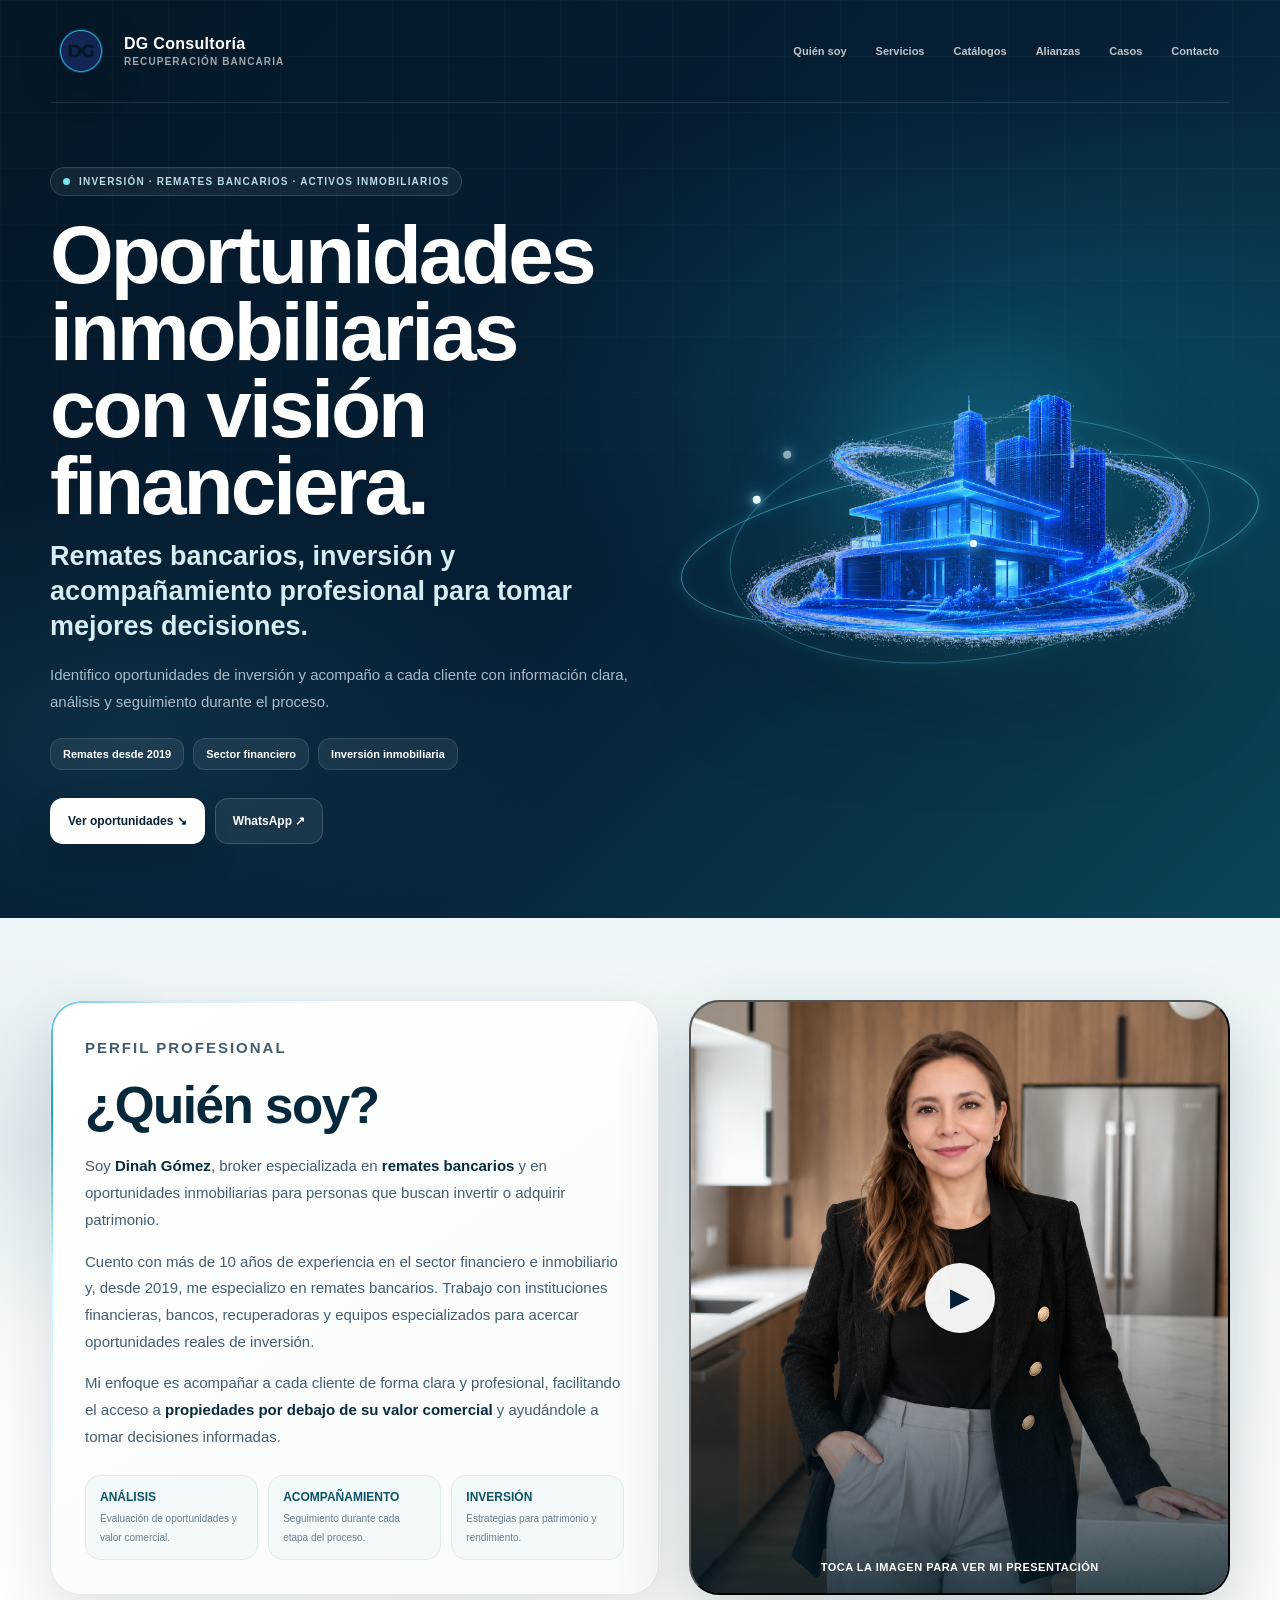
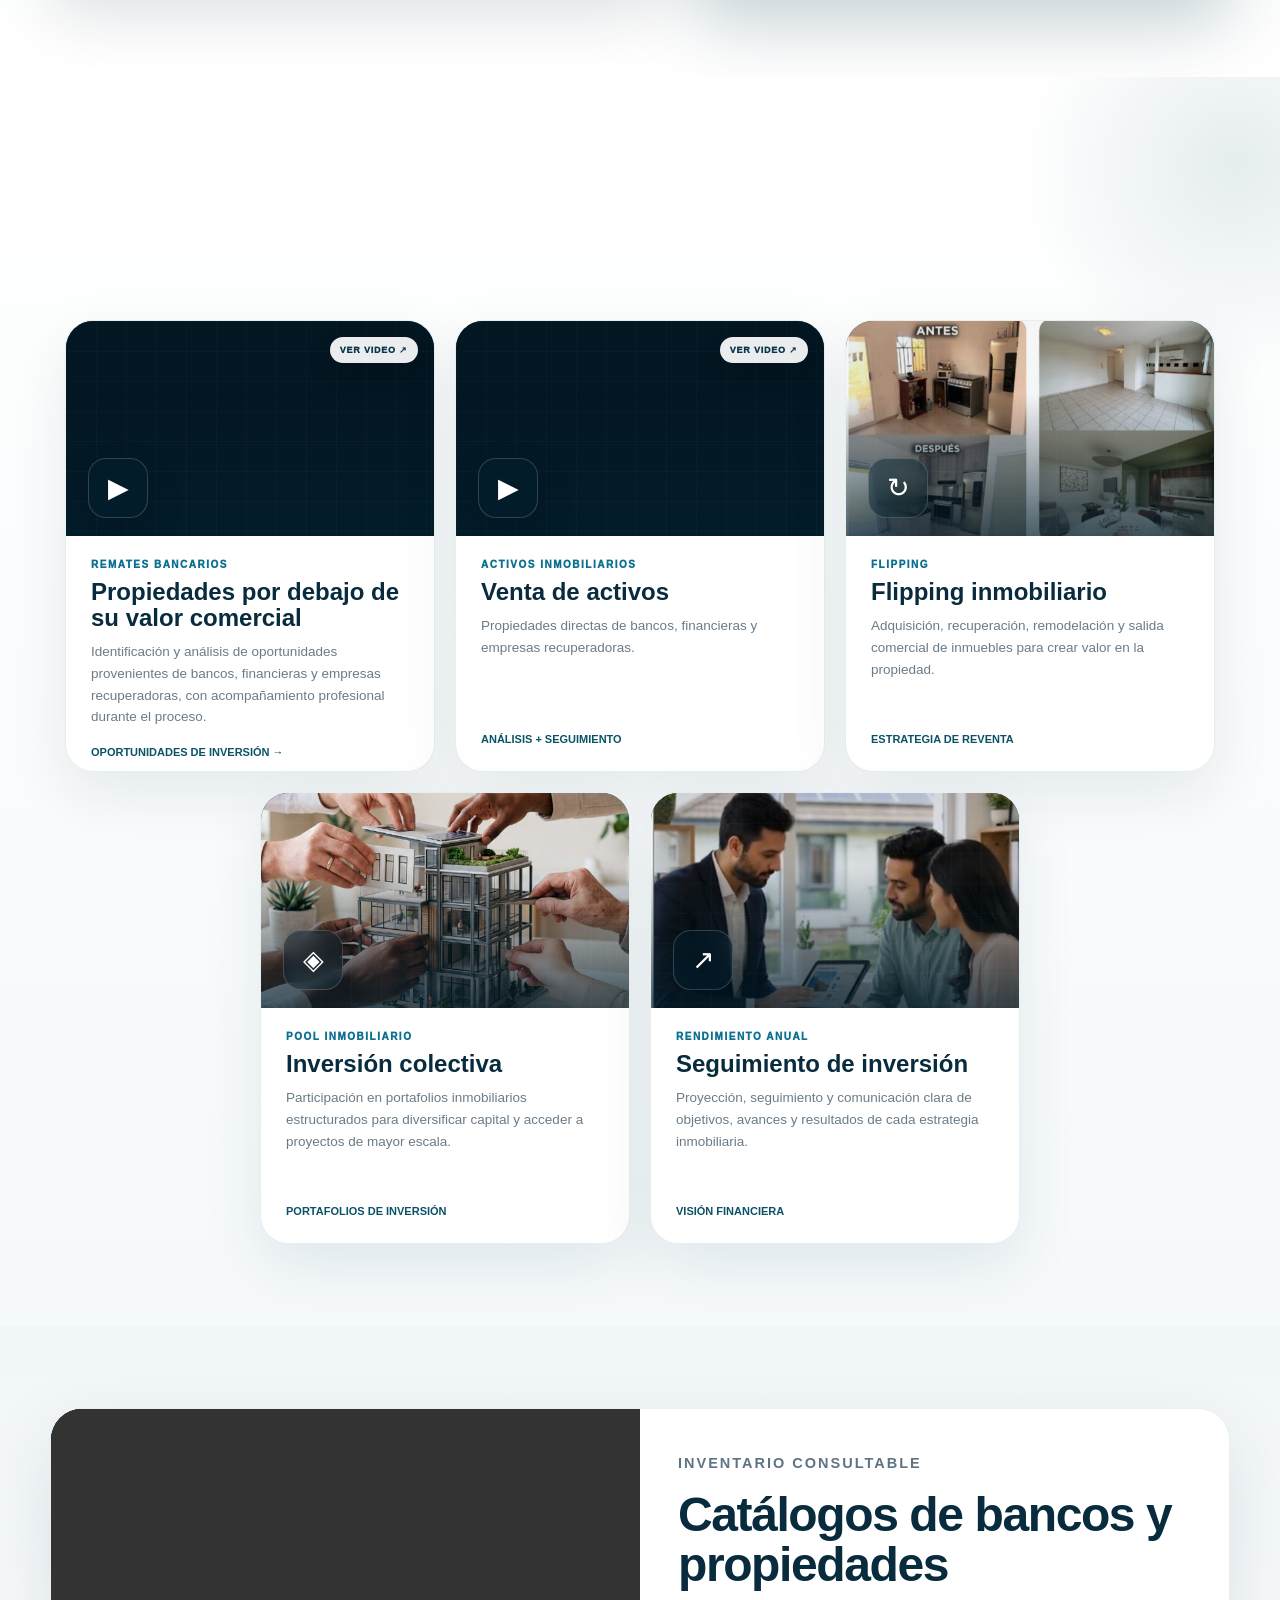
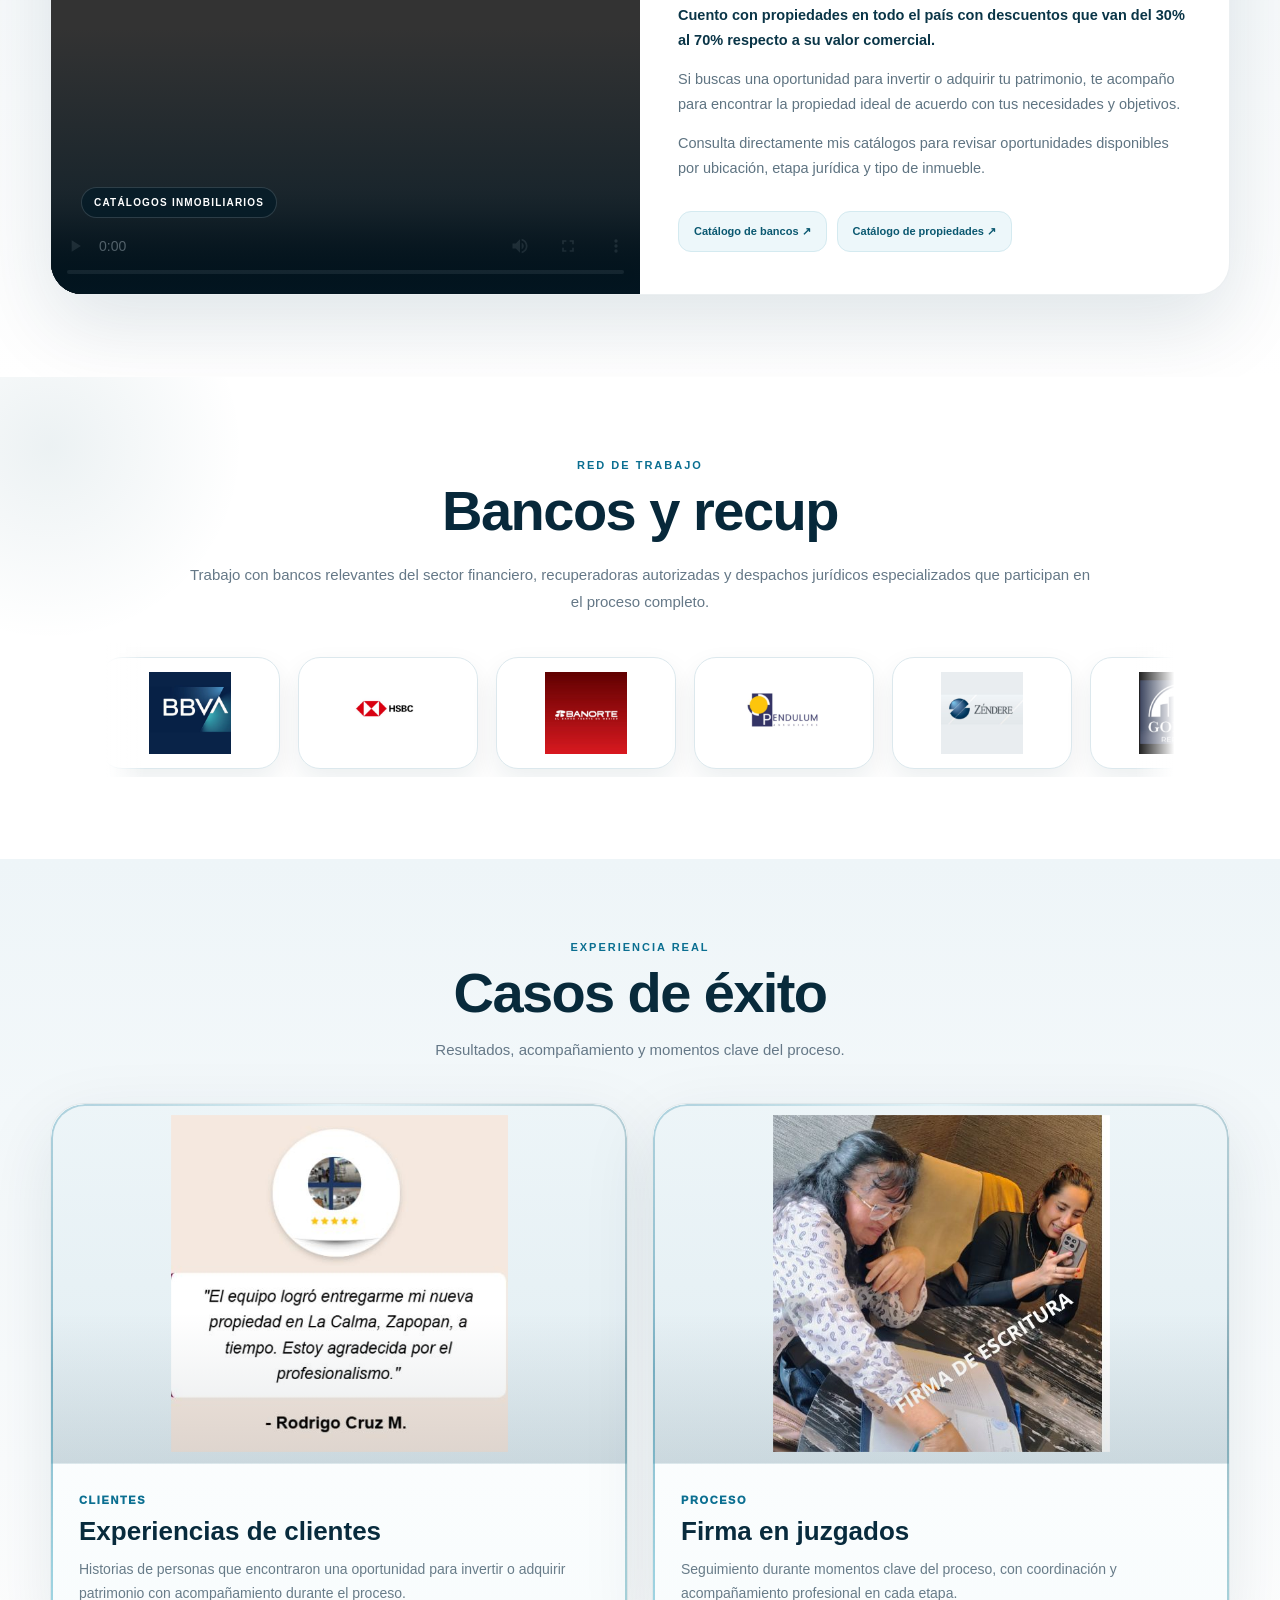
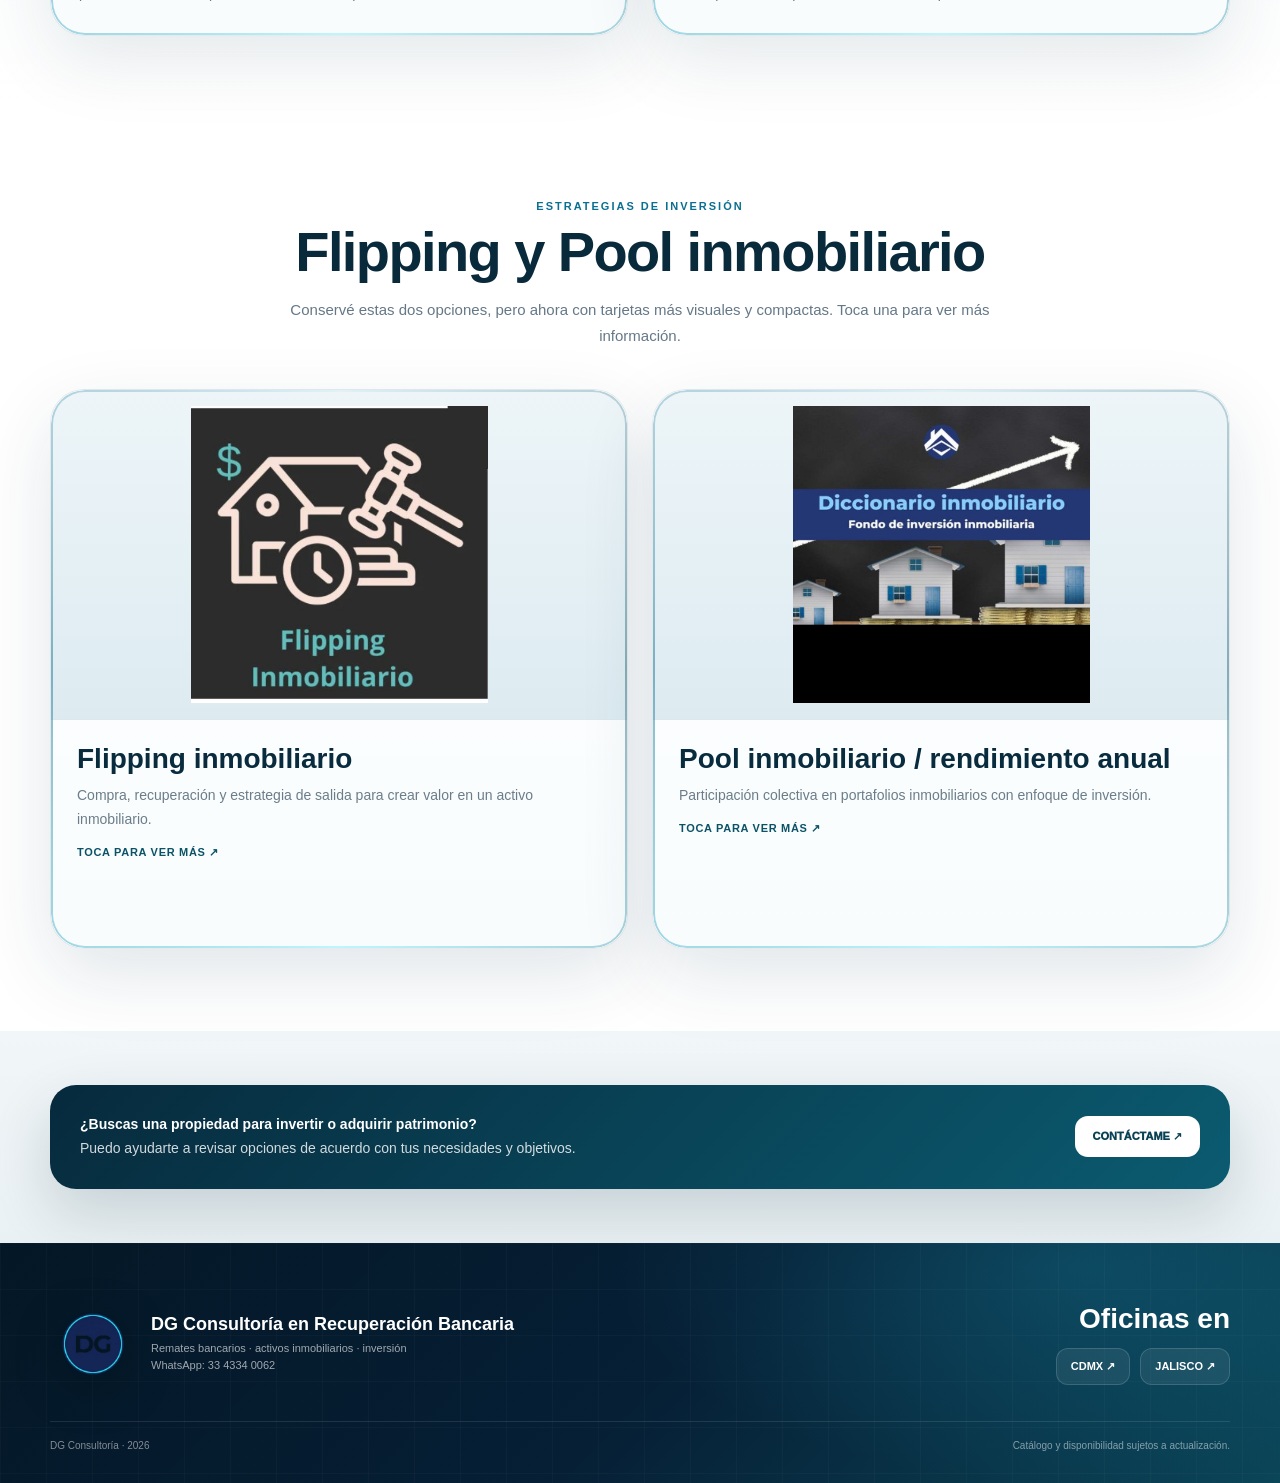
<file: index3.html>
<!doctype html>
<html lang="es-MX">
<head>
  <meta charset="utf-8">
  <meta name="viewport" content="width=device-width,initial-scale=1,viewport-fit=cover">
  <meta name="theme-color" content="#061f35">
  <link id="dynamicFavicon" rel="icon" type="image/png" href="dgsinfondo.png">
  <link rel="apple-touch-icon" href="dgsinfondo.png">
  <link rel="preload" as="image" href="dgsinfondo.png">
  <link rel="preload" as="image" href="hero-casa-dg.png">
  <meta name="description" content="DG Consultoría en Recuperación Bancaria. Remates bancarios, activos inmobiliarios, flipping, pool inmobiliario y oportunidades de inversión.">
  <title>DG Consultoría | Remates e Inversión Inmobiliaria</title>
  <style>
    @property --ring-angle{syntax:"<angle>";initial-value:0deg;inherits:false}
    :root{
      --petroleo:#0b5267;
      --petroleo-2:#0a3f52;
      --navy:#061f35;
      --navy-2:#041726;
      --blue:#0b6f91;
      --cyan:#63d4ef;
      --ice:#eaf7fb;
      --ink:#10283a;
      --muted:#657887;
      --paper:#f7fafc;
      --line:#dbe8ee;
      --white:#fff;
      --shadow:0 22px 60px rgba(4,35,52,.12);
      --radius:28px;
      --max:1180px;
    }
    *{box-sizing:border-box}
    html{scroll-behavior:smooth}
    body{margin:0;background:#eef4f7;color:var(--ink);font-family:Arial,Helvetica,sans-serif;overflow-x:hidden}
    img,video{max-width:100%;display:block}
    a{color:inherit;text-decoration:none}
    button{font:inherit}
    .shell{width:min(var(--max),calc(100% - 40px));margin-inline:auto}
    .section{padding:82px 0}
    .eyebrow{margin:0 0 11px;color:var(--blue);font-size:11px;font-weight:900;letter-spacing:2px;text-transform:uppercase}
    .section-title{margin:0;color:#082a3b;font-size:clamp(32px,4.4vw,56px);line-height:1.02;letter-spacing:-1.6px}
    .section-copy{max-width:760px;margin:16px auto 0;color:var(--muted);font-size:15px;line-height:1.75}
    .reveal{opacity:0;transform:translateY(24px);transition:.75s cubic-bezier(.2,.7,.2,1)}
    .reveal.in-view{opacity:1;transform:none}

    /* ===== HERO ===== */
    .hero{position:relative;overflow:hidden;min-height:720px;color:#fff;background:
      radial-gradient(760px 480px at 80% 42%,rgba(17,138,171,.30),transparent 68%),
      radial-gradient(620px 360px at 10% 80%,rgba(37,120,145,.20),transparent 70%),
      linear-gradient(135deg,var(--navy-2),var(--navy) 52%,#0b4558)}
    .hero-grid{position:absolute;inset:0;pointer-events:none;background-image:linear-gradient(rgba(255,255,255,.025) 1px,transparent 1px),linear-gradient(90deg,rgba(255,255,255,.025) 1px,transparent 1px);background-size:56px 56px;mask-image:linear-gradient(to bottom,#000 0%,transparent 92%)}
    .topbar{position:relative;z-index:10;display:flex;align-items:center;justify-content:space-between;gap:20px;padding:20px 0;border-bottom:1px solid rgba(255,255,255,.10)}
    .brand{display:flex;align-items:center;gap:12px;font-weight:900;letter-spacing:.3px}
    .brand img{width:62px;height:62px;object-fit:contain;background:transparent;border-radius:0;padding:0;box-shadow:none;filter:drop-shadow(0 10px 22px rgba(0,0,0,.24))}
    .brand small{display:block;margin-top:3px;color:rgba(255,255,255,.62);font-size:10px;font-weight:700;letter-spacing:1.1px}
    .nav-links{display:flex;gap:7px;flex-wrap:wrap;justify-content:flex-end}
    .nav-links a{padding:9px 11px;border-radius:10px;color:rgba(255,255,255,.74);font-size:11px;font-weight:800}
    .nav-links a:hover{background:rgba(255,255,255,.08);color:#fff}
    .hero-inner{position:relative;z-index:3;display:grid;grid-template-columns:1.08fr .92fr;gap:48px;align-items:center;min-height:620px;padding:64px 0 74px}
    .hero-kicker{display:inline-flex;align-items:center;gap:9px;padding:8px 12px;border:1px solid rgba(255,255,255,.14);border-radius:999px;background:rgba(255,255,255,.06);color:#b9dce8;font-size:10px;font-weight:900;letter-spacing:1.2px;text-transform:uppercase}
    .pulse{width:7px;height:7px;border-radius:50%;background:#78e2f4;box-shadow:0 0 0 0 rgba(120,226,244,.7);animation:pulse 2s infinite}
    @keyframes pulse{70%{box-shadow:0 0 0 11px rgba(120,226,244,0)}100%{box-shadow:0 0 0 0 rgba(120,226,244,0)}}
    .hero h1{max-width:760px;margin:20px 0 15px;font-size:clamp(44px,6.4vw,82px);line-height:.94;letter-spacing:-3px;text-wrap:balance}
    .hero-lead{max-width:680px;margin:0;color:#d7edf4;font-size:clamp(19px,2.2vw,27px);line-height:1.3;font-weight:650}
    .hero-summary{max-width:650px;margin:18px 0 0;color:rgba(231,244,249,.72);font-size:15px;line-height:1.75}
    .hero-tags{display:flex;flex-wrap:wrap;gap:9px;margin-top:23px}
    .hero-tags span{padding:9px 12px;border:1px solid rgba(255,255,255,.12);border-radius:12px;background:rgba(255,255,255,.07);font-size:11px;font-weight:800}
    .hero-actions{display:flex;gap:10px;flex-wrap:wrap;margin-top:28px}
    .btn{min-height:46px;padding:0 17px;border-radius:13px;display:inline-flex;align-items:center;justify-content:center;gap:9px;border:1px solid transparent;font-size:12px;font-weight:900;cursor:pointer;transition:.22s ease}
    .btn:hover{transform:translateY(-3px)}
    .btn-primary{background:#fff;color:var(--navy);box-shadow:0 18px 35px rgba(0,0,0,.18)}
    .btn-glass{border-color:rgba(255,255,255,.17);background:rgba(255,255,255,.07);color:#fff}
    .hero-visual{position:relative;min-height:500px;display:grid;place-items:center}
    .hero-house{position:relative;z-index:2;width:min(520px,100%);filter:drop-shadow(0 40px 60px rgba(0,0,0,.28));mix-blend-mode:screen;opacity:.96}
    .house-glow{position:absolute;width:82%;height:70%;border-radius:50%;background:radial-gradient(circle,rgba(41,166,205,.38),transparent 68%);filter:blur(30px)}
    .orbit{position:absolute;z-index:4;left:50%;top:57%;width:112%;height:31%;border:1px solid rgba(103,212,239,.55);border-radius:50%;box-shadow:0 0 14px rgba(56,181,216,.18),inset 0 0 12px rgba(56,181,216,.11);transform:translate(-50%,-50%) rotate(-8deg);animation:orbit 10s linear infinite}
    .orbit.back{width:93%;height:48%;opacity:.6;animation-duration:14s;animation-direction:reverse}
    .orbit:after{content:"";position:absolute;left:14%;top:2%;width:8px;height:8px;border-radius:50%;background:#edfdff;box-shadow:0 0 10px #9cecff,0 0 24px #35b7dd,0 0 38px #0a6c8a}
    @keyframes orbit{to{transform:translate(-50%,-50%) rotate(352deg)}}
    .travel{position:absolute;z-index:5;left:50%;top:57%;width:7px;height:7px;border-radius:50%;background:#eaffff;box-shadow:0 0 12px #80e8ff,0 0 28px #1b9fc2;animation:travel 6.5s linear infinite}
    .travel.t2{animation-delay:-3.25s;opacity:.65}
    @keyframes travel{0%{transform:translate(-250px,-10px) scale(.65);opacity:.2}25%{transform:translate(0,-68px) scale(1.1);opacity:1}50%{transform:translate(250px,8px) scale(.72);opacity:.35}75%{transform:translate(0,68px) scale(1.15);opacity:1}100%{transform:translate(-250px,-10px) scale(.65);opacity:.2}}

    /* ===== QUIEN SOY ===== */
    .about{position:relative;background:linear-gradient(180deg,#eef5f8,#fff)}
    .about::before{content:"";position:absolute;width:420px;height:420px;border-radius:50%;left:-180px;top:20px;background:radial-gradient(circle,rgba(11,82,103,.09),transparent 70%)}
    .about-grid{display:grid;grid-template-columns:1.06fr .94fr;gap:30px;align-items:stretch}
    .glow-card{position:relative;isolation:isolate;border-radius:30px;padding:34px;background:linear-gradient(145deg,#fff,#f8fbfc);border:1px solid rgba(7,74,96,.10);box-shadow:var(--shadow);overflow:hidden}
    .glow-card::before{content:"";position:absolute;z-index:4;inset:0;border-radius:30px;padding:2px;pointer-events:none;background:conic-gradient(from var(--ring-angle),transparent 0 62%,rgba(98,220,245,.18) 70%,#bdf6ff 77%,#1aa3c8 84%,rgba(58,184,216,.22) 91%,transparent 100%);-webkit-mask:linear-gradient(#000 0 0) content-box,linear-gradient(#000 0 0);-webkit-mask-composite:xor;mask-composite:exclude;animation:ring 3.7s linear infinite}
    .glow-card::after{content:"";position:absolute;z-index:2;inset:-45%;pointer-events:none;background:linear-gradient(112deg,transparent 44%,rgba(77,196,220,.04) 48%,rgba(255,255,255,.72) 50%,rgba(38,147,175,.08) 52%,transparent 56%);transform:translateX(-72%) rotate(2deg);animation:sweep 6.4s ease-in-out infinite}
    @keyframes ring{to{--ring-angle:360deg}}
    @keyframes sweep{0%,30%{transform:translateX(-72%) rotate(2deg);opacity:0}40%{opacity:.55}72%,100%{transform:translateX(72%) rotate(2deg);opacity:0}}
    .about-copy{position:relative;z-index:3}
    .about-copy h2{margin:0 0 18px;font-size:clamp(34px,4vw,54px);letter-spacing:-1.5px;color:#07283a}
    .about-copy p{margin:0 0 15px;color:#435d6d;font-size:15px;line-height:1.78}
    .about-copy strong{color:#082b3d}
    .about-points{display:grid;grid-template-columns:repeat(3,1fr);gap:10px;margin-top:25px}
    .about-points div{padding:14px;border:1px solid #dcebef;border-radius:15px;background:#f4fafc}
    .about-points b{display:block;color:var(--petroleo);font-size:12px;margin-bottom:4px}
    .about-points span{color:#667c89;font-size:10px;line-height:1.45}
    .media-card{position:relative;min-height:560px;border-radius:30px;overflow:hidden;background:#0a3040;box-shadow:0 28px 70px rgba(5,52,70,.22);cursor:pointer}
    .media-card img,.media-card video{position:absolute;inset:0;width:100%;height:100%;object-fit:cover;object-position:center;transition:opacity .35s ease,transform .6s ease}
    .media-card video{opacity:0;background:#061f35}
    .media-card.is-playing video{opacity:1}
    .media-card.is-playing img{opacity:0}
    .media-card:hover img{transform:scale(1.02)}
    .media-card .shade{position:absolute;z-index:3;inset:0;background:linear-gradient(to top,rgba(3,25,37,.78),transparent 48%);pointer-events:none}
    .play{position:absolute;z-index:4;left:50%;top:50%;transform:translate(-50%,-50%);width:70px;height:70px;border-radius:50%;display:grid;place-items:center;background:rgba(255,255,255,.94);color:var(--navy);font-size:26px;box-shadow:0 18px 40px rgba(0,0,0,.25);transition:.2s}
    .media-card:hover .play{transform:translate(-50%,-50%) scale(1.07)}
    .media-card.is-playing .play{opacity:0}
    .media-caption{position:absolute;z-index:4;left:22px;right:22px;bottom:20px;color:#fff;font-size:11px;font-weight:900;letter-spacing:.5px}
    .media-card.is-playing .media-caption{opacity:0}

    /* ===== SERVICIOS · MISMO MOVIMIENTO QUE LAS TARJETAS DEL PORTAFOLIO ===== */
    .services{position:relative;overflow:hidden;background:linear-gradient(180deg,#ffffff 0%,#f5f9fb 100%)}
    .services::before{content:"";position:absolute;width:430px;height:430px;border-radius:50%;right:-170px;top:-130px;background:radial-gradient(circle,rgba(11,82,103,.10),transparent 70%);pointer-events:none}
    .services-head{text-align:center;position:relative;z-index:2}
    .services-grid{position:relative;z-index:2;display:flex;flex-wrap:wrap;justify-content:center;align-items:stretch;gap:20px;margin-top:38px;perspective:1200px}
    .service-card{position:relative;isolation:isolate;flex:1 1 330px;max-width:370px;height:452px;border-radius:28px;overflow:hidden;background:#fff;border:1px solid rgba(6,54,74,.09);box-shadow:0 22px 60px rgba(5,50,68,.09);display:flex;flex-direction:column;transform-style:preserve-3d;transition:box-shadow .25s ease,border-color .25s ease;will-change:transform}
    .service-card:hover{box-shadow:0 35px 80px rgba(6,39,68,.16);border-color:rgba(11,82,103,.18)}
    .service-card.video-card{cursor:pointer}

    .service-preview-video{pointer-events:none}
    .service-visual{position:relative;height:215px;flex:0 0 215px;overflow:hidden;background:linear-gradient(145deg,#062b3f,#0b5b72)}
    .service-visual img,.service-visual video{position:absolute;inset:0;width:100%;height:100%;object-fit:cover;object-position:center;transition:transform .65s ease,filter .65s ease;background:#031722}
    .service-visual video{z-index:0}
    .service-card:hover .service-visual img,.service-card:hover .service-visual video{transform:scale(1.045);filter:saturate(1.05) contrast(1.03)}
    .service-visual::after{content:"";position:absolute;z-index:1;inset:0;background:linear-gradient(to top,rgba(4,31,46,.72),rgba(4,31,46,.04) 66%);pointer-events:none}
    .service-lines{position:absolute;z-index:2;inset:0;opacity:.16;background-image:linear-gradient(rgba(255,255,255,.14) 1px,transparent 1px),linear-gradient(90deg,rgba(255,255,255,.14) 1px,transparent 1px);background-size:30px 30px;pointer-events:none}
    .service-symbol{position:absolute;z-index:3;left:22px;bottom:18px;width:60px;height:60px;border-radius:18px;display:grid;place-items:center;border:1px solid rgba(255,255,255,.18);background:rgba(4,31,46,.46);backdrop-filter:blur(10px);color:#fff;font-size:27px;box-shadow:0 15px 35px rgba(0,0,0,.20)}
    .video-hint{position:absolute;z-index:4;right:16px;top:16px;padding:8px 10px;border-radius:999px;background:rgba(255,255,255,.92);color:#07364a;font-size:9px;font-weight:950;letter-spacing:.8px;box-shadow:0 10px 25px rgba(0,0,0,.18)}
    .service-body{padding:23px 25px 26px;display:flex;flex-direction:column;flex:1;transform:translateZ(20px)}
    .service-type{font-size:10px;font-weight:950;letter-spacing:1.5px;color:var(--blue)}
    .service-card h3{margin:9px 0 10px;color:#082b3d;font-size:24px;line-height:1.08}
    .service-card p{margin:0;color:#6a7c89;font-size:13.5px;line-height:1.62}
    .service-tag{display:inline-flex;width:max-content;margin-top:auto;padding-top:18px;color:var(--petroleo);font-size:11px;font-weight:900}
    .service-card::after{content:"";position:absolute;z-index:5;inset:-45%;pointer-events:none;background:linear-gradient(115deg,transparent 44%,rgba(255,255,255,0) 47%,rgba(255,255,255,.38) 50%,rgba(255,255,255,0) 53%,transparent 56%);transform:translateX(-70%) rotate(5deg);opacity:0;transition:opacity .2s}
    .service-card:hover::after{animation:serviceSweep 1.2s ease both}
    @keyframes serviceSweep{0%{transform:translateX(-70%) rotate(5deg);opacity:0}18%{opacity:.55}100%{transform:translateX(70%) rotate(5deg);opacity:0}}

    /* ===== SERVICIOS: MISMA LÓGICA DE MOVIMIENTO DE LAS 3 TARJETAS DEL PORTAFOLIO ===== */
    #servicios .services-grid{perspective:1500px!important;transform-style:preserve-3d!important}
    #servicios .service-card{transform-style:preserve-3d!important;backface-visibility:hidden!important;will-change:transform,opacity,filter!important}

    /* Estado inicial: las tarjetas llegan como una baraja y después se abren */
    #servicios.deck-waiting .service-card:nth-child(1){transform:translate3d(150%,26px,-190px) rotateY(18deg) rotateZ(-4deg) scale(.88)!important;opacity:.35!important;filter:blur(1.3px)!important}
    #servicios.deck-waiting .service-card:nth-child(2){transform:translate3d(72%,16px,-110px) rotateY(10deg) rotateZ(-2deg) scale(.93)!important;opacity:.58!important;filter:blur(.7px)!important}
    #servicios.deck-waiting .service-card:nth-child(3){transform:translate3d(0,0,50px) scale(.96)!important;opacity:.88!important}
    #servicios.deck-waiting .service-card:nth-child(4){transform:translate3d(-72%,18px,-120px) rotateY(-10deg) rotateZ(2deg) scale(.93)!important;opacity:.58!important;filter:blur(.7px)!important}
    #servicios.deck-waiting .service-card:nth-child(5){transform:translate3d(-150%,28px,-200px) rotateY(-18deg) rotateZ(4deg) scale(.88)!important;opacity:.35!important;filter:blur(1.3px)!important}

    #servicios.deck-opening .service-card:nth-child(1){animation:serviceDeckOpen1 1.55s cubic-bezier(.16,.86,.25,1.08) both!important}
    #servicios.deck-opening .service-card:nth-child(2){animation:serviceDeckOpen2 1.42s cubic-bezier(.16,.86,.25,1.08) both!important}
    #servicios.deck-opening .service-card:nth-child(3){animation:serviceDeckOpen3 1.34s cubic-bezier(.16,.86,.25,1.08) both!important}
    #servicios.deck-opening .service-card:nth-child(4){animation:serviceDeckOpen4 1.46s cubic-bezier(.16,.86,.25,1.08) both!important}
    #servicios.deck-opening .service-card:nth-child(5){animation:serviceDeckOpen5 1.58s cubic-bezier(.16,.86,.25,1.08) both!important}

    @keyframes serviceDeckOpen1{
      0%{transform:translate3d(150%,26px,-190px) rotateY(18deg) rotateZ(-4deg) scale(.88);opacity:.35;filter:blur(1.3px)}
      58%{transform:translate3d(-4%,0,60px) rotateY(-3deg) rotateZ(.6deg) scale(1.025);opacity:1;filter:blur(0)}
      80%{transform:translate3d(1.2%,0,14px) rotateY(1deg) scale(.995)}
      100%{transform:translate3d(0,0,0) rotateY(0) rotateZ(0) scale(1);opacity:1;filter:blur(0)}
    }
    @keyframes serviceDeckOpen2{
      0%{transform:translate3d(72%,16px,-110px) rotateY(10deg) rotateZ(-2deg) scale(.93);opacity:.58;filter:blur(.7px)}
      56%{transform:translate3d(-2%,0,58px) rotateY(-2deg) scale(1.02);opacity:1;filter:blur(0)}
      80%{transform:translate3d(.8%,0,10px) rotateY(.7deg) scale(.997)}
      100%{transform:translate3d(0,0,0) rotateY(0) rotateZ(0) scale(1);opacity:1;filter:blur(0)}
    }
    @keyframes serviceDeckOpen3{
      0%{transform:translate3d(0,0,50px) scale(.96);opacity:.88}
      52%{transform:translate3d(0,-11px,88px) scale(1.035);opacity:1}
      78%{transform:translate3d(0,3px,15px) scale(.993)}
      100%{transform:translate3d(0,0,0) scale(1);opacity:1}
    }
    @keyframes serviceDeckOpen4{
      0%{transform:translate3d(-72%,18px,-120px) rotateY(-10deg) rotateZ(2deg) scale(.93);opacity:.58;filter:blur(.7px)}
      58%{transform:translate3d(2%,0,58px) rotateY(2deg) scale(1.02);opacity:1;filter:blur(0)}
      80%{transform:translate3d(-.8%,0,10px) rotateY(-.7deg) scale(.997)}
      100%{transform:translate3d(0,0,0) rotateY(0) rotateZ(0) scale(1);opacity:1;filter:blur(0)}
    }
    @keyframes serviceDeckOpen5{
      0%{transform:translate3d(-150%,28px,-200px) rotateY(-18deg) rotateZ(4deg) scale(.88);opacity:.35;filter:blur(1.3px)}
      60%{transform:translate3d(4%,0,60px) rotateY(3deg) rotateZ(-.6deg) scale(1.025);opacity:1;filter:blur(0)}
      82%{transform:translate3d(-1.2%,0,14px) rotateY(-1deg) scale(.995)}
      100%{transform:translate3d(0,0,0) rotateY(0) rotateZ(0) scale(1);opacity:1;filter:blur(0)}
    }

    /* Una vez abiertas, las tarjetas siguen moviéndose suavemente */
    #servicios.deck-opened .service-card:nth-child(1){animation:serviceBreath1 7.2s ease-in-out infinite!important}
    #servicios.deck-opened .service-card:nth-child(2){animation:serviceBreath2 7.2s ease-in-out -1.4s infinite!important}
    #servicios.deck-opened .service-card:nth-child(3){animation:serviceBreath3 7.2s ease-in-out -2.8s infinite!important}
    #servicios.deck-opened .service-card:nth-child(4){animation:serviceBreath4 7.2s ease-in-out -4.2s infinite!important}
    #servicios.deck-opened .service-card:nth-child(5){animation:serviceBreath5 7.2s ease-in-out -5.6s infinite!important}
    @keyframes serviceBreath1{0%,100%{transform:translate3d(0,0,0) rotateY(0)}50%{transform:translate3d(6px,-8px,28px) rotateY(1.4deg)}}
    @keyframes serviceBreath2{0%,100%{transform:translate3d(0,0,0) rotateX(0)}50%{transform:translate3d(3px,-10px,34px) rotateX(.9deg)}}
    @keyframes serviceBreath3{0%,100%{transform:translate3d(0,0,0) scale(1)}50%{transform:translate3d(0,-11px,38px) scale(1.008)}}
    @keyframes serviceBreath4{0%,100%{transform:translate3d(0,0,0) rotateX(0)}50%{transform:translate3d(-3px,-10px,34px) rotateX(-.9deg)}}
    @keyframes serviceBreath5{0%,100%{transform:translate3d(0,0,0) rotateY(0)}50%{transform:translate3d(-6px,-8px,28px) rotateY(-1.4deg)}}

    #servicios.deck-opened .service-card:hover,
    #servicios.deck-opened .service-card:focus-within{animation-play-state:paused!important;transform:translate3d(0,-12px,78px) scale(1.02)!important;z-index:30!important}

    @media(max-width:980px){
      #servicios.deck-waiting .service-card:nth-child(1){transform:translate3d(34%,18px,-95px) rotateY(8deg) rotateZ(-1.5deg) scale(.94)!important}
      #servicios.deck-waiting .service-card:nth-child(2){transform:translate3d(16%,12px,-55px) rotateY(4deg) scale(.96)!important}
      #servicios.deck-waiting .service-card:nth-child(3){transform:translate3d(0,10px,12px) scale(.97)!important}
      #servicios.deck-waiting .service-card:nth-child(4){transform:translate3d(-16%,12px,-55px) rotateY(-4deg) scale(.96)!important}
      #servicios.deck-waiting .service-card:nth-child(5){transform:translate3d(-34%,18px,-95px) rotateY(-8deg) rotateZ(1.5deg) scale(.94)!important}
    }
    @media(max-width:640px){
      #servicios.deck-waiting .service-card{transform:translate3d(0,24px,-60px) scale(.95)!important;opacity:.38!important;filter:none!important}
    }

    /* Modal de video para Remates y Venta de Activos */
    .service-modal{position:fixed;z-index:5000;inset:0;display:grid;place-items:center;padding:24px;background:rgba(2,18,29,.38);backdrop-filter:blur(4px);-webkit-backdrop-filter:blur(4px);opacity:0;visibility:hidden;pointer-events:none;transition:opacity .22s ease,visibility .22s ease}
    .service-modal.is-open{opacity:1;visibility:visible;pointer-events:auto}
    .service-modal-panel{position:relative;width:min(680px,calc(100vw - 48px));max-height:78vh;border-radius:24px;overflow:hidden;background:#061f35;border:1px solid rgba(137,230,249,.28);box-shadow:0 28px 80px rgba(0,0,0,.38),0 0 0 1px rgba(99,212,239,.08);transform:translateY(16px) scale(.985);transition:.24s ease}
    .service-modal.is-open .service-modal-panel{transform:none}
    .service-modal-head{display:flex;align-items:center;justify-content:space-between;gap:16px;padding:13px 15px 13px 18px;color:#fff;background:linear-gradient(135deg,#061f35,#0b5267)}
    .service-modal-head h3{margin:0;font-size:15px;line-height:1.25}
    .service-modal-close{flex:0 0 auto;width:36px;height:36px;border:1px solid rgba(255,255,255,.22);border-radius:11px;background:rgba(255,255,255,.10);color:#fff;font-size:22px;line-height:1;cursor:pointer;display:grid;place-items:center;transition:.2s ease}
    .service-modal-close:hover,.service-modal-close:focus-visible{background:#fff;color:#061f35;outline:2px solid #63d4ef;outline-offset:2px}
    .service-modal-video-wrap{background:#020b11;aspect-ratio:16/9;display:grid;place-items:center;max-height:58vh}
    .service-modal-video{width:100%;height:100%;max-height:58vh;object-fit:contain;background:#020b11}
    .service-video-status{display:none;padding:12px 18px;background:#fff;color:#536875;font-size:12px;line-height:1.6}
    .service-video-status.show{display:block}
    body.modal-open{overflow:auto}
    @media(max-width:640px){
      .service-modal{padding:18px}
      .service-modal-panel{width:min(94vw,620px);max-height:82vh;border-radius:20px}
      .service-modal-head{padding:11px 12px 11px 14px}
      .service-modal-head h3{font-size:13px}
      .service-modal-video-wrap,.service-modal-video{max-height:54vh}
    }

    /* ===== CATÁLOGOS ===== */
    .catalogs{background:linear-gradient(180deg,#f1f6f8,#fff)}
    .catalog-shell{display:grid;grid-template-columns:1fr 1fr;gap:0;overflow:hidden;border-radius:32px;background:#fff;border:1px solid rgba(6,57,77,.08);box-shadow:0 30px 80px rgba(5,52,70,.12)}
    .catalog-preview{position:relative;min-height:480px;display:flex;align-items:flex-end;padding:30px;overflow:hidden;background:linear-gradient(145deg,#051f32,#0a5268)}
    .catalog-video{position:absolute;inset:0;width:100%;height:100%;object-fit:cover;object-position:center;opacity:1;background:#031722}
    .catalog-glow{position:absolute;z-index:1;left:50%;top:48%;transform:translate(-50%,-50%);width:72%;height:56%;border-radius:50%;background:radial-gradient(circle,rgba(65,197,223,.34),transparent 70%);filter:blur(24px)}
    .catalog-orbit{position:absolute;z-index:2;left:50%;top:56%;width:108%;height:28%;border:1px solid rgba(103,212,239,.50);border-radius:50%;box-shadow:0 0 10px rgba(56,181,216,.16),inset 0 0 10px rgba(56,181,216,.10);transform:translate(-50%,-50%) rotate(-9deg);animation:orbit 10s linear infinite}
    .catalog-orbit.back{width:90%;height:44%;opacity:.56;animation-duration:13.5s;animation-direction:reverse}
    .catalog-orbit::after{content:"";position:absolute;left:14%;top:2%;width:7px;height:7px;border-radius:50%;background:#edfdff;box-shadow:0 0 10px #9cecff,0 0 22px #35b7dd}
    .catalog-travel{position:absolute;z-index:3;left:50%;top:56%;width:7px;height:7px;border-radius:50%;background:#eaffff;box-shadow:0 0 10px #80e8ff,0 0 24px #1b9fc2;animation:travel 6.2s linear infinite}
    .catalog-travel.t2{animation-delay:-3.1s;opacity:.62}
    .catalog-preview video{position:absolute;inset:0;width:100%;height:100%;object-fit:cover;object-position:center}
    .catalog-preview::after{content:"";position:absolute;inset:0;background:linear-gradient(to top,rgba(3,25,38,.84),transparent 55%);pointer-events:none}
    .catalog-label{position:absolute;left:30px;bottom:76px;z-index:2;padding:9px 12px;border-radius:999px;background:rgba(3,27,40,.72);border:1px solid rgba(255,255,255,.15);color:#fff;font-size:10px;font-weight:900;letter-spacing:1.2px;pointer-events:none}
    .catalog-copy{padding:42px 38px;display:flex;flex-direction:column;justify-content:center}
    .catalog-copy h2{margin:0 0 14px;color:#082b3d;font-size:clamp(30px,4vw,48px);line-height:1.04;letter-spacing:-1.4px}
    .catalog-copy p{margin:0 0 14px;color:#5f7482;font-size:14.5px;line-height:1.72}
    .catalog-copy strong{color:#0a3547}
    .link-stack{display:flex;flex-wrap:wrap;gap:10px;margin-top:16px}
    .catalog-btn{padding:13px 15px;border-radius:13px;background:#edf7fa;border:1px solid #d4eaf0;color:#0a5870;font-size:11px;font-weight:900;transition:.2s}
    .catalog-btn:hover{background:#0b5267;color:#fff;border-color:#0b5267;transform:translateY(-2px)}

    /* ===== BANCOS ===== */
    .banks{position:relative;overflow:hidden;background:#fff;text-align:center}
    .banks::before{content:"";position:absolute;left:-140px;top:-120px;width:380px;height:380px;border-radius:50%;background:radial-gradient(circle,rgba(11,82,103,.08),transparent 72%)}
    .bank-motion{position:relative;display:grid;place-items:center;min-height:330px;margin:30px auto 18px;max-width:920px;overflow:hidden;border-radius:30px;background:radial-gradient(560px 250px at 72% 28%,rgba(70,196,226,.20),transparent 70%),linear-gradient(145deg,#041b2d,#0a5268);box-shadow:0 26px 68px rgba(4,35,52,.18)}
    .bank-motion img{position:absolute;left:50%;top:50%;transform:translate(-50%,-50%);width:min(560px,78%);opacity:.92;mix-blend-mode:screen;filter:drop-shadow(0 30px 52px rgba(0,0,0,.30))}
    .bank-motion .bank-glow{position:absolute;width:62%;height:62%;border-radius:50%;background:radial-gradient(circle,rgba(65,197,223,.30),transparent 70%);filter:blur(24px)}
    .bank-motion .orbit{top:55%;width:88%;height:34%}
    .bank-motion .orbit.back{width:72%;height:52%}
    .bank-motion .travel{top:55%}
    .typing-title{min-height:1.15em;margin:0;color:#07283a;font-size:clamp(32px,4.4vw,56px);line-height:1.05;letter-spacing:-1.5px}
    .banks .section-copy{max-width:900px}
    .marquee{position:relative;width:min(100%,1080px);margin:28px auto 0;padding:14px 0 8px;overflow:hidden}
    .marquee::before,.marquee::after{content:"";position:absolute;z-index:5;top:0;bottom:0;width:46px;pointer-events:none}
    .marquee::before{left:0;background:linear-gradient(90deg,#fff 12%,rgba(255,255,255,0))}
    .marquee::after{right:0;background:linear-gradient(270deg,#fff 12%,rgba(255,255,255,0))}
    .track{display:flex;align-items:center;gap:18px;width:max-content;will-change:transform;animation:logoMarquee 27s linear infinite}
    .marquee:hover .track{animation-play-state:paused}
    @keyframes logoMarquee{from{transform:translateX(0)}to{transform:translateX(calc(-50% - 9px))}}
    .logo-card{flex:0 0 180px;height:112px;display:grid;place-items:center;border-radius:22px;background:#fff;border:1px solid #dce8ed;box-shadow:0 12px 28px rgba(5,52,70,.08);overflow:hidden;transition:transform .25s ease,box-shadow .25s ease}
    .logo-card:hover{transform:translateY(-6px) scale(1.015);box-shadow:0 18px 38px rgba(5,52,70,.14)}
    .logo-card img{width:auto;height:auto;max-width:88%;max-height:82px;object-fit:contain;padding:0;display:block;margin:auto}
    @media(max-width:980px){.marquee{width:min(100%,720px)}.logo-card{flex-basis:170px;height:106px}.logo-card img{max-height:76px}}
    @media(max-width:640px){.marquee{width:100%;padding-inline:10px}.marquee::before,.marquee::after{width:24px}.track{gap:12px}.logo-card{flex-basis:150px;height:92px;border-radius:18px}.logo-card img{max-width:86%;max-height:68px}}

    /* ===== CASOS ===== */
    .cases{background:linear-gradient(180deg,#eef5f8,#fff)}
    .cases-head{text-align:center}
    .case-grid{display:grid;grid-template-columns:1fr 1fr;gap:24px;margin-top:40px}
    .case-card{position:relative;overflow:hidden;border-radius:34px;background:linear-gradient(180deg,#ffffff 0%,#f8fcfd 100%);border:1px solid rgba(6,54,74,.10);box-shadow:0 24px 72px rgba(5,52,70,.10);transition:transform .28s ease,box-shadow .28s ease}
    .case-card:hover{transform:translateY(-7px);box-shadow:0 34px 86px rgba(5,52,70,.16)}
    .case-card::before{content:"";position:absolute;z-index:3;inset:0;border-radius:34px;padding:2px;pointer-events:none;background:conic-gradient(from var(--ring-angle),rgba(99,212,239,.08),rgba(11,82,103,.42),#bdf6ff,rgba(11,111,145,.48),rgba(99,212,239,.08));-webkit-mask:linear-gradient(#000 0 0) content-box,linear-gradient(#000 0 0);-webkit-mask-composite:xor;mask-composite:exclude;animation:ring 4s linear infinite}
    .case-card::after{content:"";position:absolute;inset:-42%;pointer-events:none;background:linear-gradient(112deg,transparent 44%,rgba(77,196,220,.05) 48%,rgba(255,255,255,.7) 50%,rgba(38,147,175,.07) 52%,transparent 56%);transform:translateX(-72%) rotate(2deg);animation:sweep 7s ease-in-out infinite}
    .case-media{position:relative;height:360px;background:linear-gradient(180deg,#edf5f8,#e1edf2);overflow:hidden;display:grid;place-items:center;border-bottom:1px solid rgba(6,54,74,.07)}
    .case-media::after{content:"";position:absolute;inset:0;background:linear-gradient(to top,rgba(4,31,46,.10),rgba(4,31,46,0) 42%);pointer-events:none}
    .case-media img{position:absolute;inset:0;width:100%;height:100%;object-fit:contain;object-position:center;background:linear-gradient(180deg,#edf5f8,#e1edf2);padding:16px;opacity:0;transform:scale(1.01);transition:opacity .55s ease,transform 3.6s ease}
    .case-media img.active{opacity:1;transform:scale(1.03)}
    .case-body{position:relative;z-index:2;padding:26px 28px 30px}
    .case-body span{color:var(--blue);font-size:11px;font-weight:950;letter-spacing:1.6px}
    .case-body h3{margin:10px 0 12px;color:#082b3d;font-size:26px;line-height:1.06}
    .case-body p{margin:0;color:#687c89;font-size:14px;line-height:1.7}

    /* ===== FLIPPING + POOL ===== */
    .invest{background:#fff}
    .invest-head{text-align:center}
    .invest-grid{display:grid;grid-template-columns:1fr 1fr;gap:24px;margin-top:40px;perspective:1400px}
    .flip-card{position:relative;height:560px;cursor:pointer;perspective:1400px;transform-style:preserve-3d;will-change:transform,opacity,filter;transition:transform .28s ease}
    .flip-inner{position:relative;width:100%;height:100%;transition:transform .78s cubic-bezier(.2,.7,.2,1);transform-style:preserve-3d}
    .flip-card.is-flipped .flip-inner{transform:rotateY(180deg)}
    .face{position:absolute;inset:0;backface-visibility:hidden;border-radius:34px;overflow:hidden;background:linear-gradient(180deg,#ffffff 0%,#f8fcfd 100%);border:1px solid rgba(6,54,74,.10);box-shadow:0 26px 74px rgba(5,52,70,.12)}
    .face::before{content:"";position:absolute;z-index:4;inset:0;border-radius:34px;padding:2px;pointer-events:none;background:conic-gradient(from var(--ring-angle),rgba(99,212,239,.08),rgba(11,82,103,.42),#bdf6ff,rgba(11,111,145,.48),rgba(99,212,239,.08));-webkit-mask:linear-gradient(#000 0 0) content-box,linear-gradient(#000 0 0);-webkit-mask-composite:xor;mask-composite:exclude;animation:ring 4s linear infinite}
    .face::after{content:"";position:absolute;inset:-42%;pointer-events:none;background:linear-gradient(112deg,transparent 44%,rgba(77,196,220,.05) 48%,rgba(255,255,255,.64) 50%,rgba(38,147,175,.07) 52%,transparent 56%);transform:translateX(-72%) rotate(2deg);animation:sweep 7s ease-in-out infinite}
    .face.front{display:flex;flex-direction:column}
    .face.front img{width:100%;height:330px;object-fit:contain;object-position:center;background:linear-gradient(180deg,#edf5f8,#ddebf1);padding:16px;border-bottom:1px solid rgba(6,54,74,.07)}
    .flip-copy{position:relative;z-index:2;padding:24px 26px 28px}
    .flip-copy h3{margin:0;color:#082b3d;font-size:28px;line-height:1.08}
    .flip-copy p{margin:10px 0 0;color:#6b7d89;font-size:14px;line-height:1.7}
    .more{display:inline-flex;margin-top:14px;color:var(--petroleo);font-size:11px;font-weight:900;letter-spacing:.7px}
    .face.back{transform:rotateY(180deg);background:linear-gradient(145deg,#061f35,#0a5267);color:#fff;padding:22px;display:grid;grid-template-rows:1fr auto;gap:18px}
    .back-slider{position:relative;border-radius:22px;overflow:hidden;background:#071d2a;min-height:100%}
    .back-slider img{position:absolute;inset:0;width:100%;height:100%;object-fit:contain;object-position:center;background:#fff;padding:16px;opacity:0;transition:.45s ease}
    .back-slider img.active{opacity:1}
    .back-note{display:flex;align-items:center;justify-content:space-between;gap:15px;color:rgba(255,255,255,.76);font-size:11px}
    .back-note b{color:#fff;font-size:13px}

    #inversion.deck-waiting .flip-card:nth-child(1){transform:translate3d(18%,18px,-120px) rotateY(10deg) rotateZ(-2deg) scale(.94);opacity:.45;filter:blur(1px)}
    #inversion.deck-waiting .flip-card:nth-child(2){transform:translate3d(-18%,18px,-120px) rotateY(-10deg) rotateZ(2deg) scale(.94);opacity:.45;filter:blur(1px)}
    #inversion.deck-opening .flip-card:nth-child(1){animation:investOpenLeft 1.4s cubic-bezier(.16,.86,.25,1.08) both}
    #inversion.deck-opening .flip-card:nth-child(2){animation:investOpenRight 1.4s cubic-bezier(.16,.86,.25,1.08) both}
    @keyframes investOpenLeft{0%{transform:translate3d(18%,18px,-120px) rotateY(10deg) rotateZ(-2deg) scale(.94);opacity:.45;filter:blur(1px)}58%{transform:translate3d(-2%,0,58px) rotateY(-2deg) scale(1.02);opacity:1;filter:blur(0)}100%{transform:translate3d(0,0,0) rotateY(0) rotateZ(0) scale(1);opacity:1;filter:blur(0)}}
    @keyframes investOpenRight{0%{transform:translate3d(-18%,18px,-120px) rotateY(-10deg) rotateZ(2deg) scale(.94);opacity:.45;filter:blur(1px)}58%{transform:translate3d(2%,0,58px) rotateY(2deg) scale(1.02);opacity:1;filter:blur(0)}100%{transform:translate3d(0,0,0) rotateY(0) rotateZ(0) scale(1);opacity:1;filter:blur(0)}}
    #inversion.deck-opened .flip-card:nth-child(1){animation:investFloatLeft 7s ease-in-out infinite}
    #inversion.deck-opened .flip-card:nth-child(2){animation:investFloatRight 7s ease-in-out -2s infinite}
    @keyframes investFloatLeft{0%,100%{transform:translate3d(0,0,0)}50%{transform:translate3d(4px,-10px,24px)}}
    @keyframes investFloatRight{0%,100%{transform:translate3d(0,0,0)}50%{transform:translate3d(-4px,-10px,24px)}}
    #inversion.deck-opened .flip-card:hover,#inversion.deck-opened .flip-card:focus-within{animation-play-state:paused;transform:translate3d(0,-12px,72px) scale(1.015);z-index:20}

    /* ===== FOOTER ===== */

    /* ===== FOOTER ===== */
    .footer{position:relative;overflow:hidden;color:#fff;background:
      radial-gradient(700px 320px at 85% 10%,rgba(26,151,184,.26),transparent 68%),
      linear-gradient(135deg,var(--navy-2),var(--navy) 52%,#0b4558);padding:58px 0 32px}
    .footer::before{content:"";position:absolute;inset:0;background-image:linear-gradient(rgba(255,255,255,.022) 1px,transparent 1px),linear-gradient(90deg,rgba(255,255,255,.022) 1px,transparent 1px);background-size:46px 46px}
    .footer-inner{position:relative;z-index:2;display:grid;grid-template-columns:1.1fr .9fr;gap:40px;align-items:center}
    .footer-brand{display:flex;gap:15px;align-items:center}
    .footer-brand img{width:86px;height:86px;object-fit:contain;background:transparent;border-radius:0;padding:0;filter:drop-shadow(0 12px 24px rgba(0,0,0,.26))}
    .footer-brand strong{display:block;font-size:18px}
    .footer-brand span{display:block;margin-top:5px;color:rgba(255,255,255,.62);font-size:11px;line-height:1.55}
    .offices{text-align:right}
    .offices h2{margin:0 0 13px;font-size:28px}
    .office-row{display:flex;gap:10px;justify-content:flex-end;flex-wrap:wrap}
    .office-row a{padding:11px 14px;border:1px solid rgba(255,255,255,.15);border-radius:12px;background:rgba(255,255,255,.07);font-size:11px;font-weight:900}
    .office-row a:hover{background:#fff;color:var(--navy)}
    .footer-bottom{position:relative;z-index:2;margin-top:34px;padding-top:18px;border-top:1px solid rgba(255,255,255,.10);display:flex;justify-content:space-between;gap:15px;color:rgba(255,255,255,.5);font-size:10px}

    @media(max-width:980px){
      .nav-links{display:none}.hero-inner{grid-template-columns:1fr;gap:10px;text-align:center}.hero-copy{display:flex;flex-direction:column;align-items:center}.hero-tags,.hero-actions{justify-content:center}.hero-summary{margin-left:auto;margin-right:auto}.hero-visual{min-height:390px}.hero-house{width:min(500px,86vw)}
      .about-grid,.catalog-shell,.footer-inner{grid-template-columns:1fr}.media-card{min-height:650px}.services-grid{gap:18px}.service-card{flex-basis:calc(50% - 18px);max-width:none;height:440px}.offices{text-align:left}.office-row{justify-content:flex-start}.case-grid,.invest-grid{grid-template-columns:1fr}
    }
    @media(max-width:640px){
      .shell{width:min(100% - 28px,var(--max))}.section{padding:62px 0}.topbar{padding:14px 0}.brand img{width:44px;height:44px}.brand span{font-size:12px}.hero{min-height:0}.hero-inner{min-height:0;padding:48px 0 54px}.hero h1{font-size:clamp(40px,13vw,58px);letter-spacing:-1.8px}.hero-lead{font-size:20px}.hero-visual{min-height:290px}.orbit{width:105%;height:28%}.orbit.back{width:88%;height:45%}.travel,.catalog-travel{display:none}.about-grid{gap:18px}.glow-card{padding:25px 22px}.about-points{grid-template-columns:1fr}.media-card{min-height:520px}.services-grid{display:flex;flex-direction:column}.service-card{width:100%;max-width:none;height:auto;min-height:420px}.service-visual{height:200px;flex-basis:200px}.catalog-preview{min-height:330px}.catalog-copy{padding:30px 24px}.logo-card{width:155px;height:66px}.case-media{height:280px}.flip-card{height:500px}.face.front img{height:300px}.footer-bottom{flex-direction:column}.offices h2{font-size:24px}
    }
    @media(prefers-reduced-motion:reduce){.orbit,.travel,.track,.glow-card::before,.glow-card::after,.pulse,.catalog-orbit,.catalog-travel,.service-card::after{animation:none}.reveal{opacity:1;transform:none}}
  </style>
</head>
<body>
<!-- IMPORTANTE: esta página usa los archivos locales existentes en la misma carpeta. No se usan URLs externas para las imágenes del contenido. -->

<header class="hero" id="inicio">
  <div class="hero-grid" aria-hidden="true"></div>
  <nav class="topbar shell">
    <a class="brand" href="#inicio">
      <img src="dgsinfondo.png" alt="Logo DG" decoding="async" fetchpriority="high">
      <span>DG Consultoría<small>RECUPERACIÓN BANCARIA</small></span>
    </a>
    <div class="nav-links">
      <a href="#quien-soy">Quién soy</a><a href="#servicios">Servicios</a><a href="#catalogos">Catálogos</a><a href="#alianzas">Alianzas</a><a href="#casos">Casos</a><a href="#contacto">Contacto</a>
    </div>
  </nav>

  <div class="hero-inner shell">
    <div class="hero-copy reveal">
      <div class="hero-kicker"><span class="pulse"></span> INVERSIÓN · REMATES BANCARIOS · ACTIVOS INMOBILIARIOS</div>
      <h1>Oportunidades inmobiliarias con visión financiera.</h1>
      <p class="hero-lead">Remates bancarios, inversión y acompañamiento profesional para tomar mejores decisiones.</p>
      <p class="hero-summary">Identifico oportunidades de inversión y acompaño a cada cliente con información clara, análisis y seguimiento durante el proceso.</p>
      <div class="hero-tags"><span>Remates desde 2019</span><span>Sector financiero</span><span>Inversión inmobiliaria</span></div>
      <div class="hero-actions">
        <a class="btn btn-primary" href="#catalogos">Ver oportunidades ↘</a>
        <a class="btn btn-glass" href="https://wa.me/523343340062" target="_blank" rel="noopener">WhatsApp ↗</a>
      </div>
    </div>

    <div class="hero-visual reveal">
      <span class="house-glow" aria-hidden="true"></span>
      <img class="hero-house" src="hero-casa-dg.png" alt="Casa digital en tonos azul petróleo" decoding="async" fetchpriority="high">
      <span class="orbit" aria-hidden="true"></span><span class="orbit back" aria-hidden="true"></span>
      <span class="travel" aria-hidden="true"></span><span class="travel t2" aria-hidden="true"></span>
    </div>
  </div>
</header>

<main>
  <section class="section about" id="quien-soy">
    <div class="shell about-grid">
      <article class="glow-card reveal">
        <div class="about-copy">
          <p class="eyebrow">Perfil profesional</p>
          <h2>¿Quién soy?</h2>
          <p>Soy <strong>Dinah Gómez</strong>, broker especializada en <strong>remates bancarios</strong> y en oportunidades inmobiliarias para personas que buscan invertir o adquirir patrimonio.</p>
          <p>Cuento con más de 10 años de experiencia en el sector financiero e inmobiliario y, desde 2019, me especializo en remates bancarios. Trabajo con instituciones financieras, bancos, recuperadoras y equipos especializados para acercar oportunidades reales de inversión.</p>
          <p>Mi enfoque es acompañar a cada cliente de forma clara y profesional, facilitando el acceso a <strong>propiedades por debajo de su valor comercial</strong> y ayudándole a tomar decisiones informadas.</p>
          <div class="about-points">
            <div><b>ANÁLISIS</b><span>Evaluación de oportunidades y valor comercial.</span></div>
            <div><b>ACOMPAÑAMIENTO</b><span>Seguimiento durante cada etapa del proceso.</span></div>
            <div><b>INVERSIÓN</b><span>Estrategias para patrimonio y rendimiento.</span></div>
          </div>
        </div>
      </article>

      <button class="media-card reveal" id="profileMedia" type="button" aria-label="Reproducir presentación de Dinah Gómez">
        <img src="FOTOYOCARA.png" alt="Dinah Gómez">
        <video id="profileVideo" playsinline preload="none" poster="dinah-foto.png">
          <source src="ASESORYOFINAL.mp4" type="video/mp4">
        </video>
        <span class="shade"></span>
        <span class="play">▶</span>
        <span class="media-caption">TOCA LA IMAGEN PARA VER MI PRESENTACIÓN</span>
      </button>
    </div>
  </section>

  <section class="section services" id="servicios">
    <div class="shell">
      <div class="services-head reveal">
        <p class="eyebrow">Soluciones inmobiliarias</p>
        <h2 class="section-title">Servicios</h2>
        <p class="section-copy">Una propuesta enfocada en inversión, recuperación bancaria y estrategias inmobiliarias.</p>
      </div>

      <div class="services-grid">
        <article class="service-card tilt-card video-card reveal" tabindex="0" role="button" data-modal="modalRemates" aria-label="Abrir video de remates bancarios">
          <div class="service-visual">
            <video class="service-preview-video lazy-video" muted loop playsinline preload="none" data-autoplay="true" aria-label="Vista previa de propiedades por debajo de su valor comercial">
              <source data-src="primervideo.mp4" type="video/mp4">
            </video>
            <span class="service-lines"></span><span class="service-symbol">▶</span><span class="video-hint">VER VIDEO ↗</span>
          </div>
          <div class="service-body"><span class="service-type">REMATES BANCARIOS</span><h3>Propiedades por debajo de su valor comercial</h3><p>Identificación y análisis de oportunidades provenientes de bancos, financieras y empresas recuperadoras, con acompañamiento profesional durante el proceso.</p><span class="service-tag">OPORTUNIDADES DE INVERSIÓN →</span></div>
        </article>

        <article class="service-card tilt-card video-card reveal" tabindex="0" role="button" data-modal="modalActivos" aria-label="Abrir video de venta de activos inmobiliarios">
          <div class="service-visual">
            <video class="service-preview-video lazy-video" muted loop playsinline preload="none" data-autoplay="true" aria-label="Vista previa de venta de activos inmobiliarios">
              <source data-src="segundovideo.mp4" type="video/mp4">
            </video>
            <span class="service-lines"></span><span class="service-symbol">▶</span><span class="video-hint">VER VIDEO ↗</span>
          </div>
          <div class="service-body"><span class="service-type">ACTIVOS INMOBILIARIOS</span><h3>Venta de activos</h3><p>Propiedades directas de bancos, financieras y empresas recuperadoras.</p><span class="service-tag">ANÁLISIS + SEGUIMIENTO</span></div>
        </article>

        <article class="service-card tilt-card reveal">
          <div class="service-visual"><img src="servicio-flipping.jpg" alt="Antes y después de un proyecto de flipping inmobiliario" loading="lazy" decoding="async"><span class="service-lines"></span><span class="service-symbol">↻</span></div>
          <div class="service-body"><span class="service-type">FLIPPING</span><h3>Flipping inmobiliario</h3><p>Adquisición, recuperación, remodelación y salida comercial de inmuebles para crear valor en la propiedad.</p><span class="service-tag">ESTRATEGIA DE REVENTA</span></div>
        </article>

        <article class="service-card tilt-card reveal">
          <div class="service-visual"><img src="servicio-pool.jpg" alt="Inversión colectiva en un proyecto inmobiliario" loading="lazy" decoding="async"><span class="service-lines"></span><span class="service-symbol">◈</span></div>
          <div class="service-body"><span class="service-type">POOL INMOBILIARIO</span><h3>Inversión colectiva</h3><p>Participación en portafolios inmobiliarios estructurados para diversificar capital y acceder a proyectos de mayor escala.</p><span class="service-tag">PORTAFOLIOS DE INVERSIÓN</span></div>
        </article>

        <article class="service-card tilt-card reveal">
          <div class="service-visual"><img src="servicio-rendimiento.jpg" alt="Asesoría y seguimiento de una inversión inmobiliaria" loading="lazy" decoding="async"><span class="service-lines"></span><span class="service-symbol">↗</span></div>
          <div class="service-body"><span class="service-type">RENDIMIENTO ANUAL</span><h3>Seguimiento de inversión</h3><p>Proyección, seguimiento y comunicación clara de objetivos, avances y resultados de cada estrategia inmobiliaria.</p><span class="service-tag">VISIÓN FINANCIERA</span></div>
        </article>
      </div>
    </div>
  </section>

  <section class="section catalogs" id="catalogos">
    <div class="shell">
      <article class="catalog-shell reveal">
        <div class="catalog-preview">
          <video class="catalog-video" loop playsinline preload="metadata" aria-label="Presentación animada de catálogos inmobiliarios" controls>
            <source src="catalogovideo.mp4" type="video/mp4">
          </video>
          <span class="catalog-label">CATÁLOGOS INMOBILIARIOS</span>
        </div>
        <div class="catalog-copy">
          <p class="eyebrow">Inventario consultable</p>
          <h2>Catálogos de bancos y propiedades</h2>
          <p><strong>Cuento con propiedades en todo el país con descuentos que van del 30% al 70% respecto a su valor comercial.</strong></p>
          <p>Si buscas una oportunidad para invertir o adquirir tu patrimonio, te acompaño para encontrar la propiedad ideal de acuerdo con tus necesidades y objetivos.</p>
          <p>Consulta directamente mis catálogos para revisar oportunidades disponibles por ubicación, etapa jurídica y tipo de inmueble.</p>
          <div class="link-stack">
            <a class="catalog-btn" href="https://creaciones19.github.io/catalogobancos/" target="_blank" rel="noopener">Catálogo de bancos ↗</a>
            <a class="catalog-btn" href="https://creaciones19.github.io/catalogodepropiedades/" target="_blank" rel="noopener">Catálogo de propiedades ↗</a>
          </div>
        </div>
      </article>
    </div>
  </section>

  <section class="section banks" id="alianzas">
    <div class="shell">
      <p class="eyebrow reveal">Red de trabajo</p>
      <h2 class="typing-title" id="bankTyping" data-text="Bancos y recuperadoras con las que trabajo">Bancos y recuperadoras con las que trabajo</h2>
      <p class="section-copy reveal">Trabajo con bancos relevantes del sector financiero, recuperadoras autorizadas y despachos jurídicos especializados que participan en el proceso completo.</p>
      <div class="marquee reveal" aria-label="Bancos, recuperadoras y aliados">
        <div class="track">
          <div class="logo-card"><img src="Financial Advisor Logo in Dark Light Blue White Clean Minimalist Style  (25).jpg" alt="BBVA" loading="lazy" decoding="async"></div>
          <div class="logo-card"><img src="Financial Advisor Logo in Dark Light Blue White Clean Minimalist Style  (24).jpg" alt="HSBC" loading="lazy" decoding="async"></div>
          <div class="logo-card"><img src="Financial Advisor Logo in Dark Light Blue White Clean Minimalist Style  (23).jpg" alt="Banorte" loading="lazy" decoding="async"></div>
          <div class="logo-card"><img src="Financial Advisor Logo in Dark Light Blue White Clean Minimalist Style  (26).jpg" alt="Pendulum" loading="lazy" decoding="async"></div>
          <div class="logo-card"><img src="Financial Advisor Logo in Dark Light Blue White Clean Minimalist Style  (22).jpg" alt="Zendere" loading="lazy" decoding="async"></div>
          <div class="logo-card"><img src="Financial Advisor Logo in Dark Light Blue White Clean Minimalist Style  (27).jpg" alt="Golden Republic" loading="lazy" decoding="async"></div>
         


          <div class="logo-card"><img src="Financial Advisor Logo in Dark Light Blue White Clean Minimalist Style  (25).jpg" alt="BBVA" loading="lazy" decoding="async"></div>
          <div class="logo-card"><img src="Financial Advisor Logo in Dark Light Blue White Clean Minimalist Style  (24).jpg" alt="HSBC" loading="lazy" decoding="async"></div>
          <div class="logo-card"><img src="Financial Advisor Logo in Dark Light Blue White Clean Minimalist Style  (23).jpg" alt="Banorte" loading="lazy" decoding="async"></div>
          <div class="logo-card"><img src="Financial Advisor Logo in Dark Light Blue White Clean Minimalist Style  (26).jpg" alt="Pendulum" loading="lazy" decoding="async"></div>
          <div class="logo-card"><img src="Financial Advisor Logo in Dark Light Blue White Clean Minimalist Style  (22).jpg" alt="Zendere" loading="lazy" decoding="async"></div>
          <div class="logo-card"><img src="Financial Advisor Logo in Dark Light Blue White Clean Minimalist Style  (27).jpg" alt="Golden Republic" loading="lazy" decoding="async"></div>
         

        </div>
      </div>
    </div>
  </section>

  <section class="section cases" id="casos">
    <div class="shell">
      <div class="cases-head reveal"><p class="eyebrow">Experiencia real</p><h2 class="section-title">Casos de éxito</h2><p class="section-copy">Resultados, acompañamiento y momentos clave del proceso.</p></div>
      <div class="case-grid">
        <article class="case-card reveal">
          <div class="case-media carousel" data-interval="3400">
            <img class="active" src="Financial Advisor Logo in Dark Light Blue White Clean Minimalist Style  (9).jpg" alt="Experiencia de cliente 1" loading="lazy" decoding="async">
            <img src="Financial Advisor Logo in Dark Light Blue White Clean Minimalist Style  (29).jpg" alt="Experiencia de cliente 2" loading="lazy" decoding="async">
            <img src="Financial Advisor Logo in Dark Light Blue White Clean Minimalist Style  (30).jpg" alt="Experiencia de cliente 3" loading="lazy" decoding="async">
            <img src="Financial Advisor Logo in Dark Light Blue White Clean Minimalist Style  (31).jpg" alt="Experiencia de cliente 4" loading="lazy" decoding="async">
            <img src="Financial Advisor Logo in Dark Light Blue White Clean Minimalist Style  (10).jpg" alt="Experiencia de cliente 5" loading="lazy" decoding="async">
          </div>
          <div class="case-body"><span>CLIENTES</span><h3>Experiencias de clientes</h3><p>Historias de personas que encontraron una oportunidad para invertir o adquirir patrimonio con acompañamiento durante el proceso.</p></div>
        </article>
        <article class="case-card reveal">
          <div class="case-media carousel" data-interval="3900">
            <img class="active" src="Financial Advisor Logo in Dark Light Blue White Clean Minimalist Style  (1).jpg" alt="Firma en juzgado 1" loading="lazy" decoding="async">
            <img src="Financial Advisor Logo in Dark Light Blue White Clean Minimalist Style  (2).jpg" alt="Firma en juzgado 2" loading="lazy" decoding="async">
            <img src="Financial Advisor Logo in Dark Light Blue White Clean Minimalist Style  (3).jpg" alt="Firma en juzgado 3" loading="lazy" decoding="async">
            <img src="Financial Advisor Logo in Dark Light Blue White Clean Minimalist Style  (4).jpg" alt="Firma en juzgado 4" loading="lazy" decoding="async">
            <img src="Financial Advisor Logo in Dark Light Blue White Clean Minimalist Style  (5).jpg" alt="Firma en juzgado 5" loading="lazy" decoding="async">
          </div>
          <div class="case-body"><span>PROCESO</span><h3>Firma en juzgados</h3><p>Seguimiento durante momentos clave del proceso, con coordinación y acompañamiento profesional en cada etapa.</p></div>
        </article>
      </div>
    </div>
  </section>

  <section class="section invest" id="inversion">
    <div class="shell">
      <div class="invest-head reveal"><p class="eyebrow">Estrategias de inversión</p><h2 class="section-title">Flipping y Pool inmobiliario</h2><p class="section-copy">Conservé estas dos opciones, pero ahora con tarjetas más visuales y compactas. Toca una para ver más información.</p></div>
      <div class="invest-grid">
        <article class="flip-card reveal" tabindex="0" aria-label="Flipping inmobiliario, tocar para voltear">
          <div class="flip-inner">
            <div class="face front"><img src="Financial Advisor Logo in Dark Light Blue White Clean Minimalist Style  (16).jpg" alt="Flipping inmobiliario" loading="lazy" decoding="async"><div class="flip-copy"><h3>Flipping inmobiliario</h3><p>Compra, recuperación y estrategia de salida para crear valor en un activo inmobiliario.</p><span class="more">TOCA PARA VER MÁS ↗</span></div></div>
            <div class="face back"><div class="back-slider"><img class="active" src="Financial Advisor Logo in Dark Light Blue White Clean Minimalist Style  (21).jpg" alt="Información de flipping 1" loading="lazy" decoding="async"><img src="Financial Advisor Logo in Dark Light Blue White Clean Minimalist Style  (20).jpg" alt="Información de flipping 2" loading="lazy" decoding="async"></div><div class="back-note"><b>Flipping inmobiliario</b><span>Toca para volver</span></div></div>
          </div>
        </article>
        <article class="flip-card reveal" tabindex="0" aria-label="Pool inmobiliario, tocar para voltear">
          <div class="flip-inner">
            <div class="face front"><img src="Financial Advisor Logo in Dark Light Blue White Clean Minimalist Style  (18).jpg" alt="Pool inmobiliario" loading="lazy" decoding="async"><div class="flip-copy"><h3>Pool inmobiliario / rendimiento anual</h3><p>Participación colectiva en portafolios inmobiliarios con enfoque de inversión.</p><span class="more">TOCA PARA VER MÁS ↗</span></div></div>
            <div class="face back"><div class="back-slider"><img class="active" src="Financial Advisor Logo in Dark Light Blue White Clean Minimalist Style  (33).jpg" alt="Información de pool 1" loading="lazy" decoding="async"><img src="Financial Advisor Logo in Dark Light Blue White Clean Minimalist Style  (34).jpg" alt="Información de pool 2" loading="lazy" decoding="async"></div><div class="back-note"><b>Pool inmobiliario</b><span>Toca para volver</span></div></div>
          </div>
        </article>
      </div>
    </div>
  </section>

  <section class="section" style="background:linear-gradient(180deg,#f1f6f8,#eaf1f4);padding-top:54px;padding-bottom:54px">
    <div class="shell">
      <div class="reveal" style="padding:28px 30px;border-radius:26px;background:linear-gradient(135deg,#072a3d,#0b5b70);color:#fff;display:flex;align-items:center;justify-content:space-between;gap:22px;box-shadow:0 24px 60px rgba(4,35,52,.16)">
        <p style="margin:0;max-width:780px;color:rgba(255,255,255,.82);font-size:14px;line-height:1.7"><strong style="color:#fff">¿Buscas una propiedad para invertir o adquirir patrimonio?</strong><br>Puedo ayudarte a revisar opciones de acuerdo con tus necesidades y objetivos.</p>
        <a href="https://wa.me/523343340062" target="_blank" rel="noopener" style="flex:0 0 auto;padding:14px 18px;border-radius:13px;background:#fff;color:#0a4154;font-size:11px;font-weight:950">CONTÁCTAME ↗</a>
      </div>
    </div>
  </section>

  <!-- VIDEO 1 · Remates bancarios -->
  <div class="service-modal" id="modalRemates" aria-hidden="true">
    <div class="service-modal-panel" role="dialog" aria-modal="true" aria-labelledby="modalRematesTitle">
      <div class="service-modal-head">
        <h3 id="modalRematesTitle">Propiedades por debajo de su valor comercial</h3>
        <button class="service-modal-close" type="button" aria-label="Cerrar">×</button>
      </div>
      <div class="service-modal-video-wrap">
        <video class="service-modal-video" controls playsinline preload="none">
          <source src="primervideo.mp4" type="video/mp4">
          Tu navegador no soporta video HTML5.
        </video>
      </div>
    </div>
  </div>

  <!-- VIDEO 2 · Venta de activos -->
  <div class="service-modal" id="modalActivos" aria-hidden="true">
    <div class="service-modal-panel" role="dialog" aria-modal="true" aria-labelledby="modalActivosTitle">
      <div class="service-modal-head">
        <h3 id="modalActivosTitle">Venta de activos inmobiliarios</h3>
        <button class="service-modal-close" type="button" aria-label="Cerrar">×</button>
      </div>
      <div class="service-modal-video-wrap">
        <video class="service-modal-video" controls playsinline preload="none">
          <source src="segundovideo.mp4" type="video/mp4">
          Tu navegador no soporta video HTML5.
        </video>
      </div>
    </div>
  </div>

</main>

<footer class="footer" id="contacto"><area shape="" coords="" href="" alt="">
  <div class="shell footer-inner">
    <div class="footer-brand">
      <img src="dgsinfondo.png" alt="Logo DG">
      <div><strong>DG Consultoría en Recuperación Bancaria</strong><span>Remates bancarios · activos inmobiliarios · inversión<br>WhatsApp: 33 4334 0062</span></div>
    </div>
    <div class="offices"><h2>Oficinas en</h2><div class="office-row"><a href="https://maps.app.goo.gl/A3NjaUwcxfynkEaj9" target="_blank" rel="noopener">CDMX ↗</a><a href="https://maps.app.goo.gl/8ZNDfC5USsp8Fs9c9" target="_blank" rel="noopener">JALISCO ↗</a></div></div>
  </div>
  <div class="shell footer-bottom"><span>DG Consultoría · 2026</span><span>Catálogo y disponibilidad sujetos a actualización.</span></div>
</footer>

<script>
  const ASSETS={
    logo:'dgsinfondo.png',
    hero:'hero-casa-dg.png',
    photo:'dinah-foto.png',
    video:'dinah-presentacion.mp4',
    logos:['Financial Advisor Logo in Dark Light Blue White Clean Minimalist Style  (25).jpg','Financial Advisor Logo in Dark Light Blue White Clean Minimalist Style  (24).jpg','Financial Advisor Logo in Dark Light Blue White Clean Minimalist Style  (23).jpg','Financial Advisor Logo in Dark Light Blue White Clean Minimalist Style  (26).jpg','Financial Advisor Logo in Dark Light Blue White Clean Minimalist Style  (22).jpg','Financial Advisor Logo in Dark Light Blue White Clean Minimalist Style  (27).jpg','logolideres.jpg','logofjch.png','logodafne.png']
  };


  // Favicon DG: gira de forma periódica durante toda la navegación.
  // También recorta automáticamente el espacio transparente del PNG
  // para que el logo ocupe casi todo el icono de la pestaña.
  (function initDGfavicon(){
    const favicon=document.getElementById('dynamicFavicon');
    if(!favicon)return;

    const img=new Image();
    img.decoding='async';
    img.src='dgsinfondo.png';

    img.onload=()=>{
      const size=96;

      // Detectar el contenido real del PNG y eliminar márgenes transparentes.
      const scan=document.createElement('canvas');
      scan.width=img.naturalWidth || img.width;
      scan.height=img.naturalHeight || img.height;
      const sctx=scan.getContext('2d',{willReadFrequently:true});
      if(!sctx)return;
      sctx.drawImage(img,0,0);

      let sx=0, sy=0, sw=scan.width, sh=scan.height;
      try{
        const pixels=sctx.getImageData(0,0,scan.width,scan.height).data;
        let minX=scan.width, minY=scan.height, maxX=-1, maxY=-1;
        for(let y=0;y<scan.height;y++){
          for(let x=0;x<scan.width;x++){
            const a=pixels[(y*scan.width+x)*4+3];
            if(a>18){
              if(x<minX)minX=x; if(x>maxX)maxX=x;
              if(y<minY)minY=y; if(y>maxY)maxY=y;
            }
          }
        }
        if(maxX>=minX && maxY>=minY){
          sx=minX; sy=minY; sw=maxX-minX+1; sh=maxY-minY+1;
        }
      }catch(e){/* si el navegador no permite leer píxeles, usa la imagen completa */}

      const canvas=document.createElement('canvas');
      canvas.width=size; canvas.height=size;
      const ctx=canvas.getContext('2d');
      if(!ctx)return;

      // Escala el contenido recortado al máximo sin deformarlo.
      const target=size; // usa todo el espacio disponible para que se vea más grande
      const scale=Math.min(target/sw,target/sh);
      const dw=sw*scale, dh=sh*scale;

      const paint=(angle)=>{
        ctx.clearRect(0,0,size,size);
        ctx.save();
        ctx.translate(size/2,size/2);
        ctx.rotate(angle);
        ctx.drawImage(img,sx,sy,sw,sh,-dw/2,-dh/2,dw,dh);
        ctx.restore();
        favicon.href=canvas.toDataURL('image/png');
      };

      // Una vuelta rápida y visible cada 3 segundos durante toda la navegación.
      const duration=850;
      let spinning=false;

      const spinOnce=()=>{
        if(spinning || document.hidden)return;
        spinning=true;
        const start=performance.now();
        const animate=(now)=>{
          const t=Math.min((now-start)/duration,1);
          const eased=t<.5 ? 2*t*t : 1-Math.pow(-2*t+2,2)/2;
          paint(eased*Math.PI*2);
          if(t<1){
            requestAnimationFrame(animate);
          }else{
            paint(0);
            spinning=false;
          }
        };
        requestAnimationFrame(animate);
      };

      paint(0);
      setTimeout(spinOnce,700);
      setInterval(spinOnce,3000);
      document.addEventListener('visibilitychange',()=>{
        if(!document.hidden) setTimeout(spinOnce,250);
      });
    };
  })();

  // Los videos inferiores se descargan únicamente cuando están cerca de verse.
  (function initLazyVideos(){
    const videos=[...document.querySelectorAll('video.lazy-video')];
    if(!videos.length)return;
    const loadVideo=(video)=>{
      if(video.dataset.loaded==='1')return;
      video.querySelectorAll('source[data-src]').forEach(source=>{
        source.src=source.dataset.src;
        source.removeAttribute('data-src');
      });
      video.dataset.loaded='1';
      video.load();
      if(video.dataset.autoplay==='true') video.play().catch(()=>{});
    };
    if('IntersectionObserver' in window){
      const vio=new IntersectionObserver(entries=>{
        entries.forEach(entry=>{
          if(entry.isIntersecting){loadVideo(entry.target);vio.unobserve(entry.target)}
        });
      },{rootMargin:'450px 0px'});
      videos.forEach(v=>vio.observe(v));
    }else{
      videos.forEach(loadVideo);
    }
  })();

  // Reveal on scroll
  const reveals=[...document.querySelectorAll('.reveal')];
  if('IntersectionObserver' in window){
    const io=new IntersectionObserver(entries=>entries.forEach(e=>{if(e.isIntersecting){e.target.classList.add('in-view');io.unobserve(e.target)}}),{threshold:.12,rootMargin:'0px 0px -4% 0px'});
    reveals.forEach(el=>io.observe(el));
  }else{reveals.forEach(el=>el.classList.add('in-view'))}

  // Foto -> video -> vuelve a foto al terminar
  const profileMedia=document.getElementById('profileMedia');
  const profileVideo=document.getElementById('profileVideo');
  if(profileMedia&&profileVideo){
    profileMedia.addEventListener('click',async()=>{
      if(profileMedia.classList.contains('is-playing')){
        if(profileVideo.paused) profileVideo.play().catch(()=>{}); else profileVideo.pause();
        return;
      }
      try{await profileVideo.play();profileMedia.classList.add('is-playing')}catch(e){}
    });
    profileVideo.addEventListener('ended',()=>{profileMedia.classList.remove('is-playing');profileVideo.currentTime=0});
  }

  // Título escrito al entrar en la sección
  const typing=document.getElementById('bankTyping');
  if(typing){
    const text=typing.dataset.text||typing.textContent;
    typing.textContent='';
    let started=false;
    const startTyping=()=>{if(started)return;started=true;let i=0;const timer=setInterval(()=>{typing.textContent=text.slice(0,++i);if(i>=text.length)clearInterval(timer)},42)};
    if('IntersectionObserver' in window){const io=new IntersectionObserver(es=>es.forEach(e=>{if(e.isIntersecting){startTyping();io.disconnect()}}),{threshold:.45});io.observe(typing)}else startTyping();
  }

  // Carruseles de casos
  document.querySelectorAll('.carousel').forEach(car=>{
    const imgs=[...car.querySelectorAll('img')];if(imgs.length<2)return;let i=0;const delay=Number(car.dataset.interval)||3500;
    setInterval(()=>{imgs[i].classList.remove('active');i=(i+1)%imgs.length;imgs[i].classList.add('active')},delay);
  });

  // Entrada animada para Flipping y Pool, con el mismo lenguaje visual del resto de tarjetas
  (function initInvestDeck(){
    const section=document.getElementById('inversion');
    if(!section)return;
    const cards=[...section.querySelectorAll('.flip-card')];
    if(cards.length<2)return;
    section.classList.add('deck-waiting');
    const openDeck=()=>{
      if(section.classList.contains('deck-opening')||section.classList.contains('deck-opened'))return;
      section.classList.remove('deck-waiting');
      section.classList.add('deck-opening');
      window.setTimeout(()=>{
        section.classList.remove('deck-opening');
        section.classList.add('deck-opened');
      },1500);
    };
    if('IntersectionObserver' in window){
      const io=new IntersectionObserver(entries=>{
        entries.forEach(entry=>{
          if(entry.isIntersecting&&entry.intersectionRatio>=.25){openDeck();io.disconnect();}
        });
      },{threshold:[.25,.4]});
      io.observe(section);
    }else openDeck();
  })();

  // Movimiento de Servicios: apertura 3D y respiración suave de las tarjetas
  (function initServicesDeck(){
    const section=document.getElementById('servicios');
    if(!section)return;
    const cards=[...section.querySelectorAll('.service-card')];
    if(cards.length<2)return;

    section.classList.add('deck-waiting');
    const openDeck=()=>{
      if(section.classList.contains('deck-opening')||section.classList.contains('deck-opened'))return;
      section.classList.remove('deck-waiting');
      section.classList.add('deck-opening');
      window.setTimeout(()=>{
        section.classList.remove('deck-opening');
        section.classList.add('deck-opened');
      },1750);
    };

    if('IntersectionObserver' in window){
      const io=new IntersectionObserver(entries=>{
        entries.forEach(entry=>{
          if(entry.isIntersecting&&entry.intersectionRatio>=.18){openDeck();io.disconnect();}
        });
      },{threshold:[.18,.32]});
      io.observe(section);
    }else openDeck();
  })();

  // Modales de video: cada tarjeta abre SU video, con la ruta escrita directamente en HTML
  function closeServiceModal(modal){
    if(!modal)return;
    const video=modal.querySelector('video');
    modal.classList.remove('is-open');
    modal.setAttribute('aria-hidden','true');
    document.body.classList.remove('modal-open');
    if(video){video.pause();video.currentTime=0;}
  }

  function openServiceModal(card){
    const modalId=card.dataset.modal;
    const modal=document.getElementById(modalId);
    if(!modal)return;
    const video=modal.querySelector('video');
    modal.classList.add('is-open');
    modal.setAttribute('aria-hidden','false');
    document.body.classList.add('modal-open');
    if(video) video.play().catch(()=>{});
    const closeBtn=modal.querySelector('.service-modal-close');
    if(closeBtn) window.setTimeout(()=>closeBtn.focus(),60);
  }

  document.querySelectorAll('.video-card').forEach(card=>{
    card.addEventListener('click',()=>openServiceModal(card));
    card.addEventListener('keydown',e=>{
      if(e.key==='Enter'||e.key===' '){e.preventDefault();openServiceModal(card)}
    });
  });

  document.querySelectorAll('.service-modal').forEach(modal=>{
    const closeBtn=modal.querySelector('.service-modal-close');
    const panel=modal.querySelector('.service-modal-panel');
    if(closeBtn) closeBtn.addEventListener('click',()=>closeServiceModal(modal));
    if(panel) panel.addEventListener('click',e=>e.stopPropagation());
    modal.addEventListener('click',()=>closeServiceModal(modal));
  });

  document.addEventListener('keydown',e=>{
    if(e.key!=='Escape')return;
    document.querySelectorAll('.service-modal.is-open').forEach(closeServiceModal);
  });

  // Tarjetas flip + slider reverso
  document.querySelectorAll('.flip-card').forEach(card=>{
    const imgs=[...card.querySelectorAll('.back-slider img')];let i=0;
    const toggle=()=>card.classList.toggle('is-flipped');
    card.addEventListener('click',toggle);
    card.addEventListener('keydown',e=>{if(e.key==='Enter'||e.key===' '){e.preventDefault();toggle()}});
    if(imgs.length>1)setInterval(()=>{imgs[i].classList.remove('active');i=(i+1)%imgs.length;imgs[i].classList.add('active')},3200);
  });
</script>
</body>
</html>
</file>
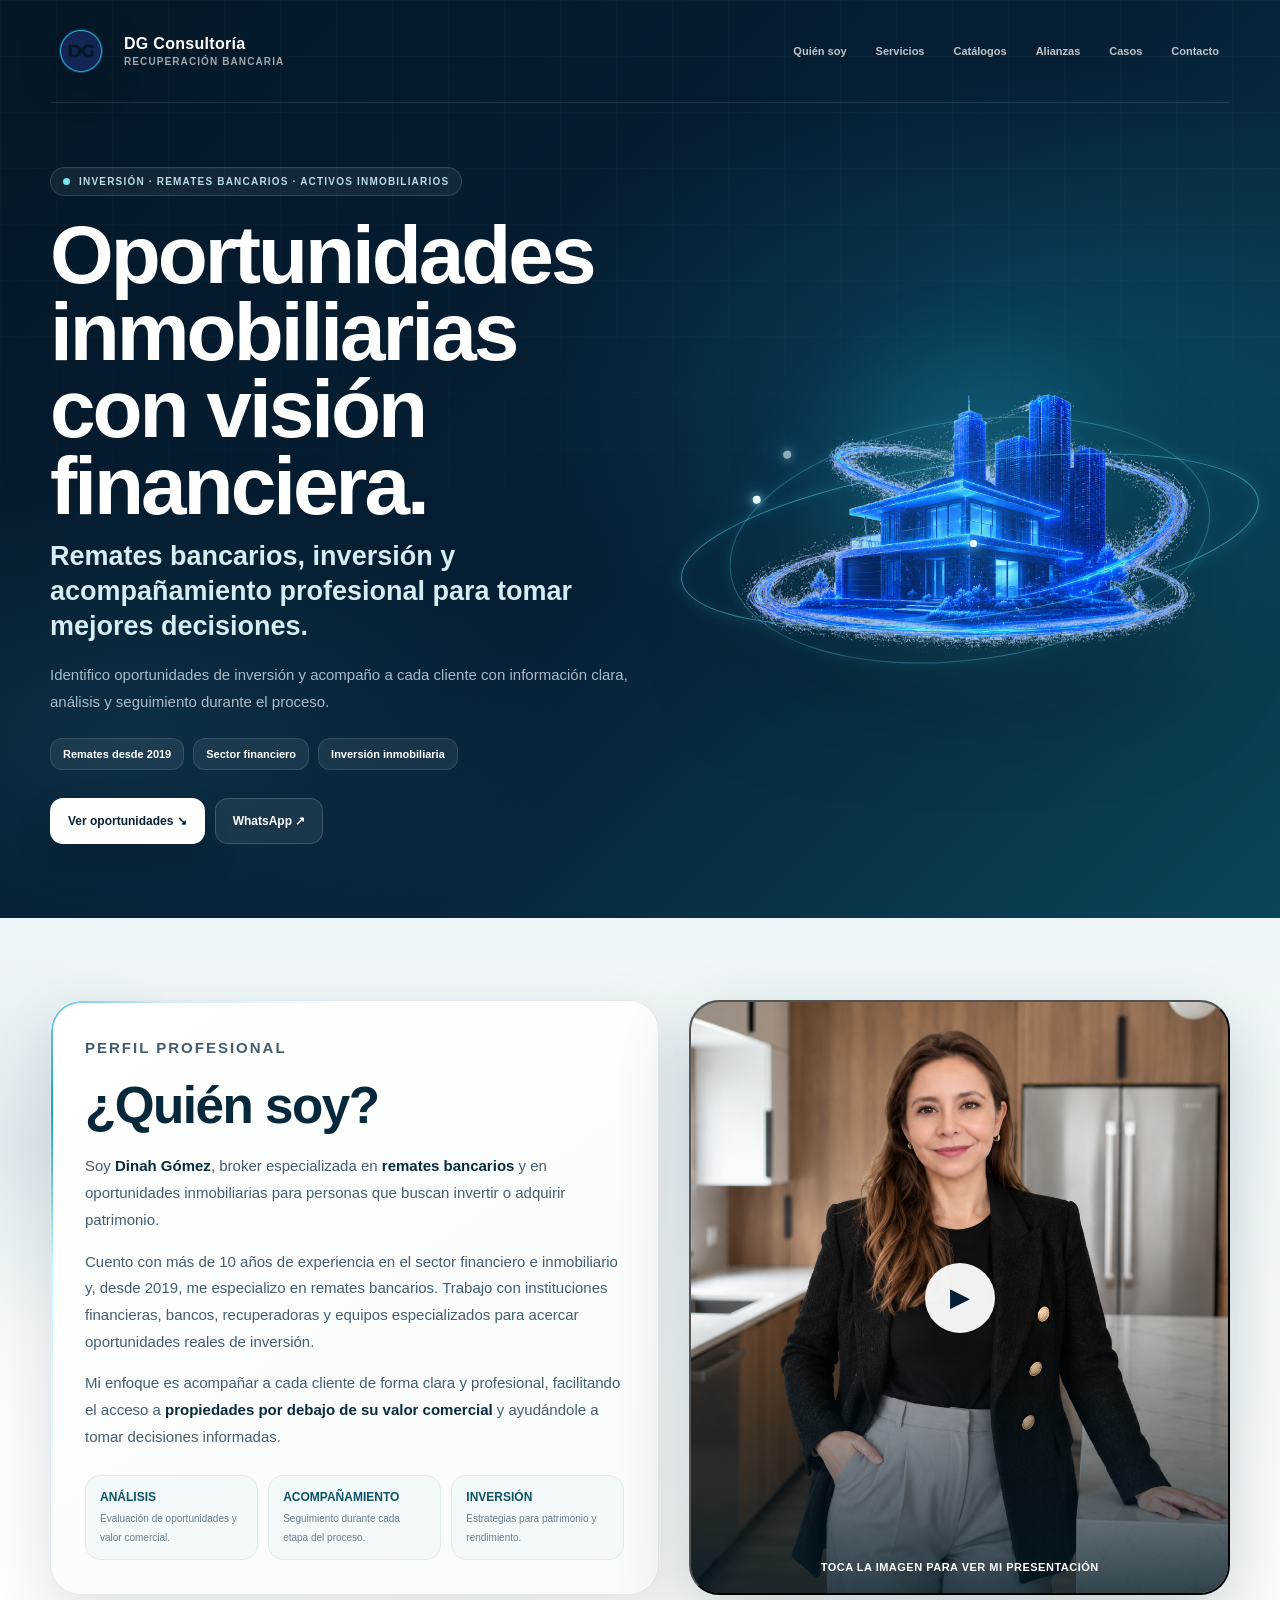
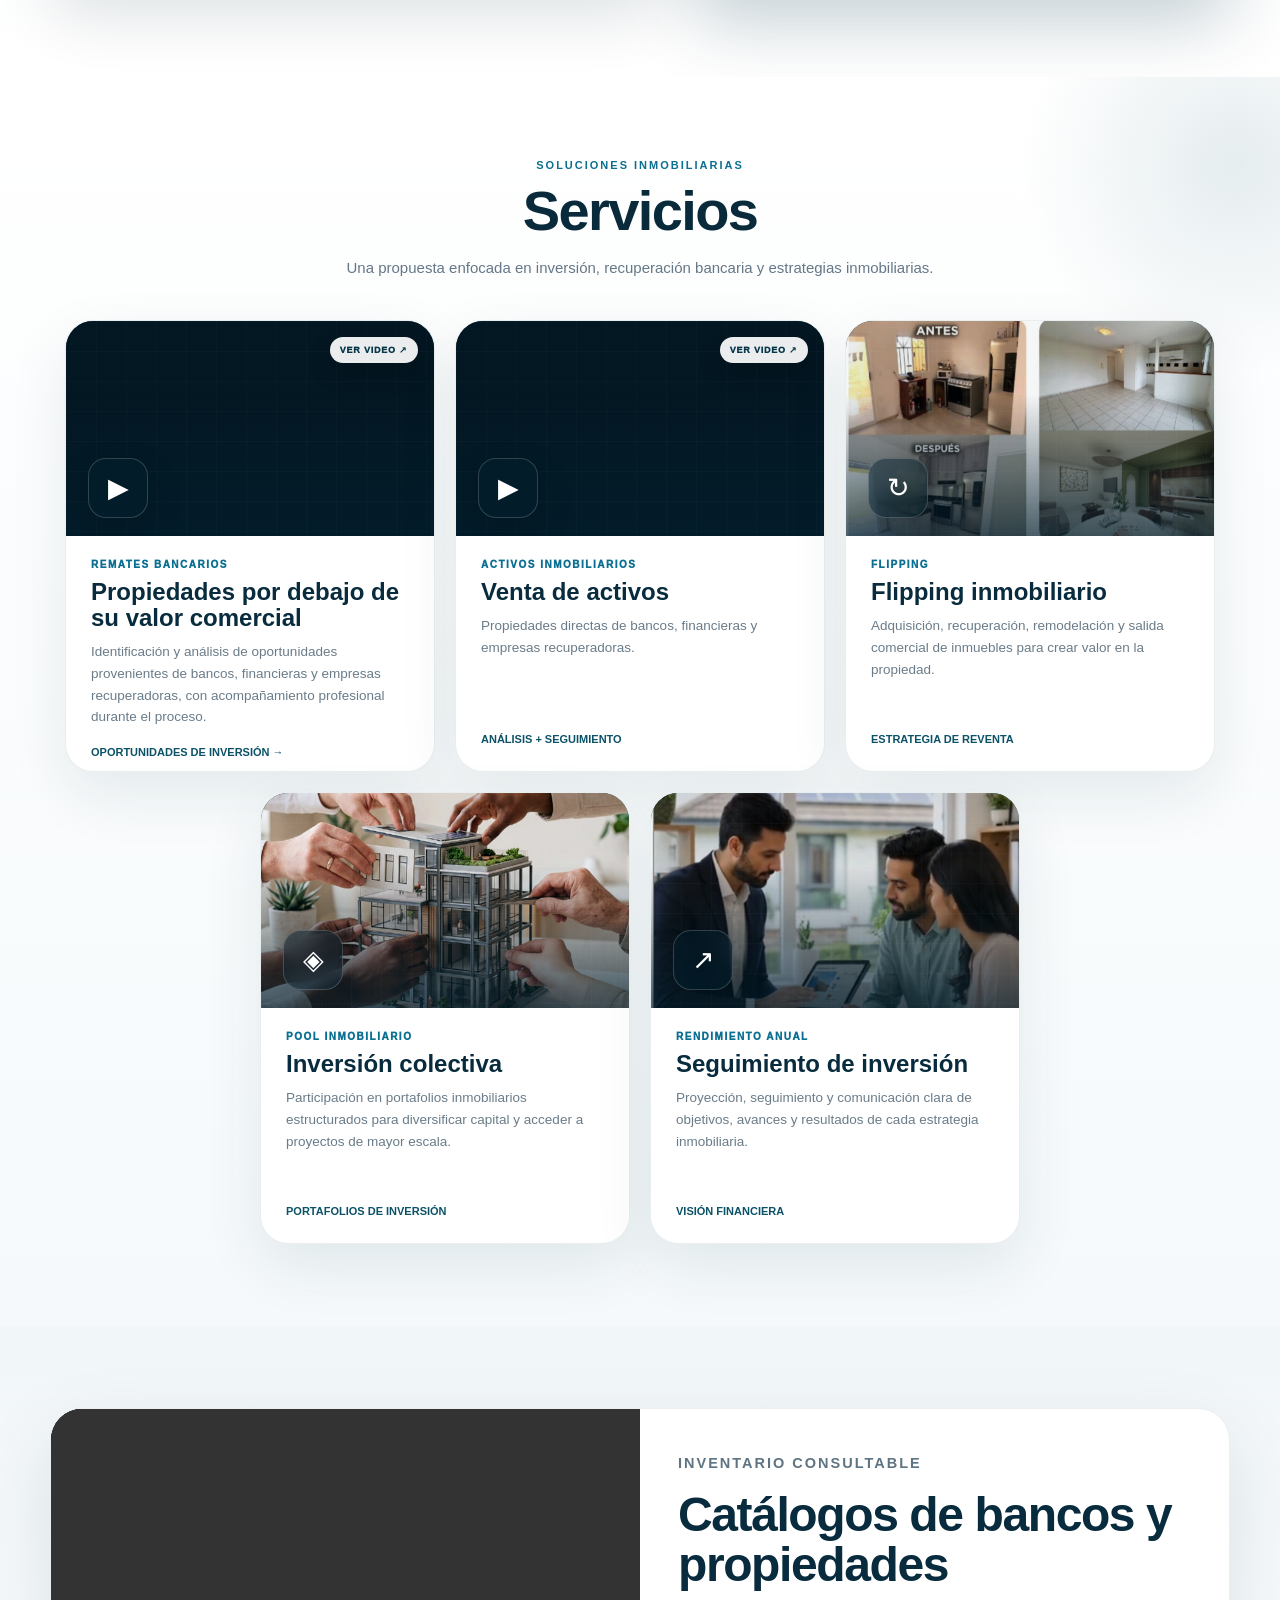
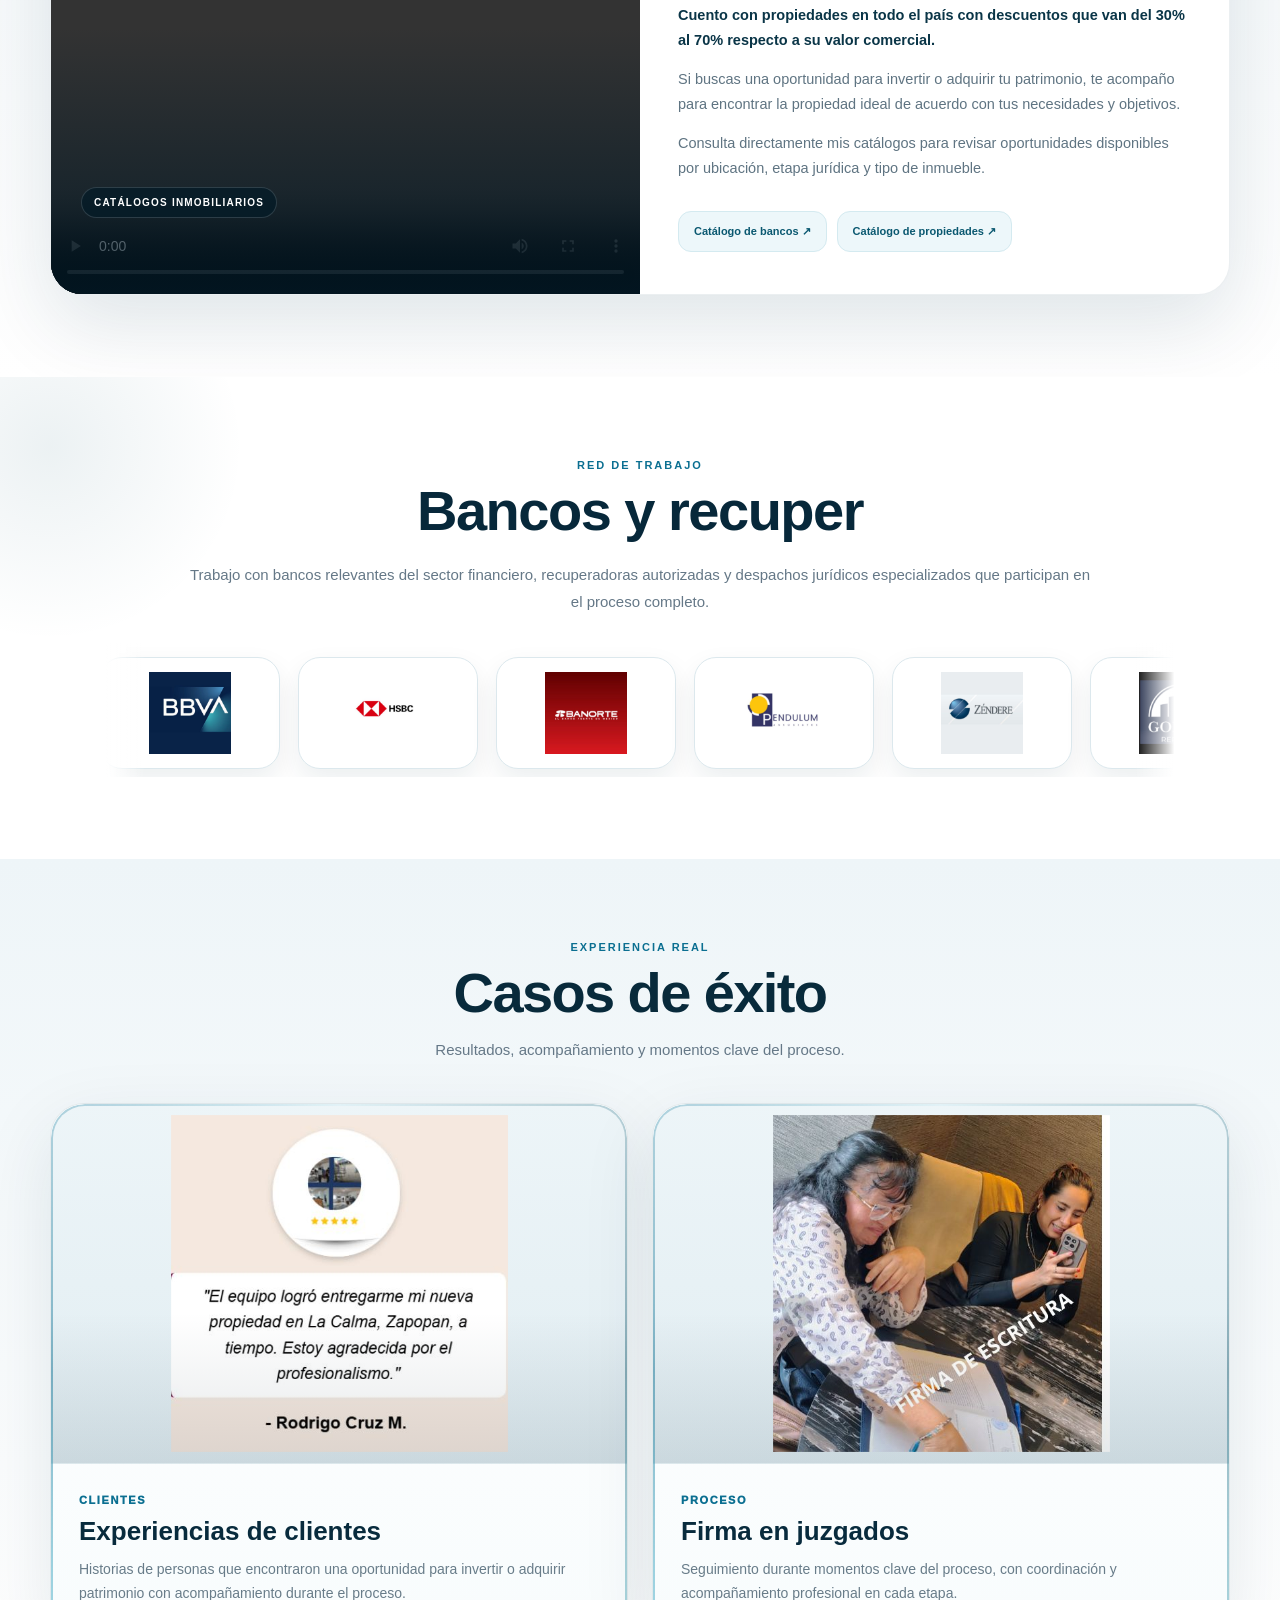
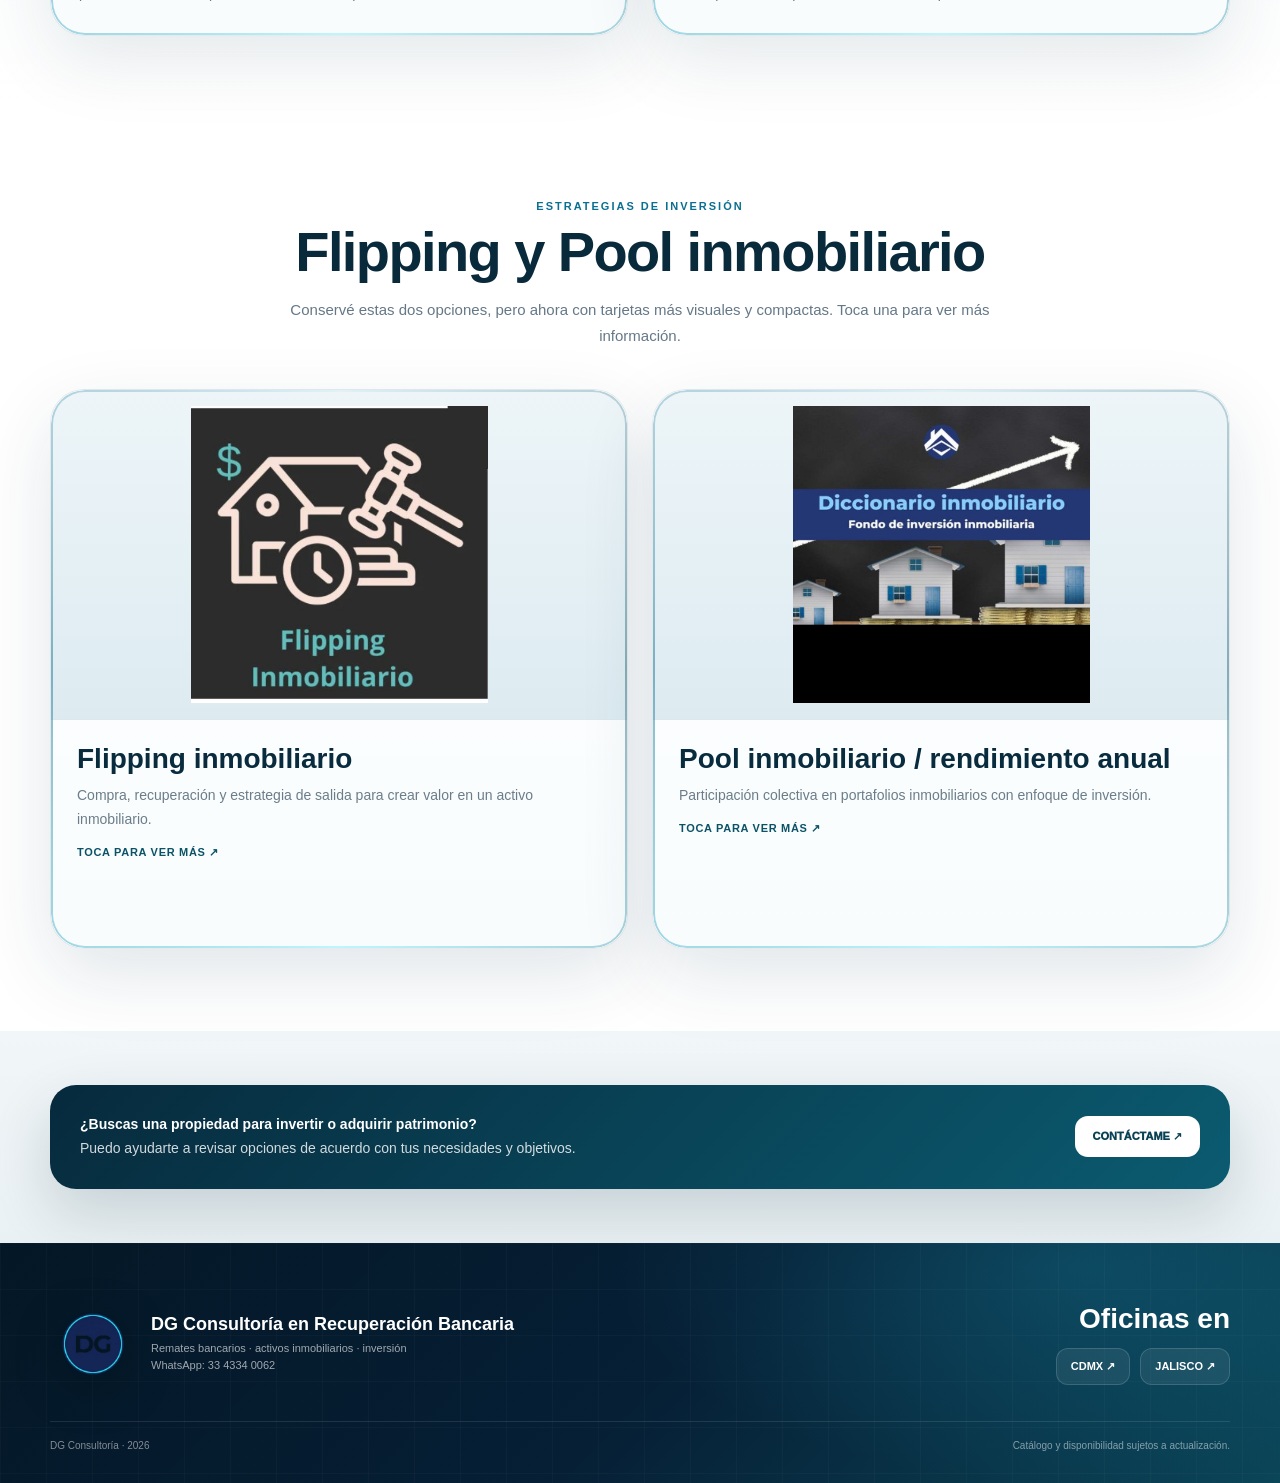
<file: index4.html>
<!doctype html>
<html lang="es-MX">
<head>
  <meta charset="utf-8">
  <meta name="viewport" content="width=device-width,initial-scale=1,viewport-fit=cover">
  <meta name="theme-color" content="#061f35">
  <link id="dynamicFavicon" rel="icon" type="image/png" href="dgsinfondo.png">
  <link rel="apple-touch-icon" href="dgsinfondo.png">
  <link rel="preload" as="image" href="dgsinfondo.png">
  <link rel="preload" as="image" href="hero-casa-dg.png">
  <meta name="description" content="DG Consultoría en Recuperación Bancaria. Remates bancarios, activos inmobiliarios, flipping, pool inmobiliario y oportunidades de inversión.">
  <title>DG Consultoría | Remates e Inversión Inmobiliaria</title>
  <style>
    @property --ring-angle{syntax:"<angle>";initial-value:0deg;inherits:false}
    :root{
      --petroleo:#0b5267;
      --petroleo-2:#0a3f52;
      --navy:#061f35;
      --navy-2:#041726;
      --blue:#0b6f91;
      --cyan:#63d4ef;
      --ice:#eaf7fb;
      --ink:#10283a;
      --muted:#657887;
      --paper:#f7fafc;
      --line:#dbe8ee;
      --white:#fff;
      --shadow:0 22px 60px rgba(4,35,52,.12);
      --radius:28px;
      --max:1180px;
    }
    *{box-sizing:border-box}
    html{scroll-behavior:smooth}
    body{margin:0;background:#eef4f7;color:var(--ink);font-family:Arial,Helvetica,sans-serif;overflow-x:hidden}
    img,video{max-width:100%;display:block}
    a{color:inherit;text-decoration:none}
    button{font:inherit}
    .shell{width:min(var(--max),calc(100% - 40px));margin-inline:auto}
    .section{padding:82px 0}
    .eyebrow{margin:0 0 11px;color:var(--blue);font-size:11px;font-weight:900;letter-spacing:2px;text-transform:uppercase}
    .section-title{margin:0;color:#082a3b;font-size:clamp(32px,4.4vw,56px);line-height:1.02;letter-spacing:-1.6px}
    .section-copy{max-width:760px;margin:16px auto 0;color:var(--muted);font-size:15px;line-height:1.75}
    .reveal{opacity:0;transform:translateY(24px);transition:.75s cubic-bezier(.2,.7,.2,1)}
    .reveal.in-view{opacity:1;transform:none}

    /* ===== HERO ===== */
    .hero{position:relative;overflow:hidden;min-height:720px;color:#fff;background:
      radial-gradient(760px 480px at 80% 42%,rgba(17,138,171,.30),transparent 68%),
      radial-gradient(620px 360px at 10% 80%,rgba(37,120,145,.20),transparent 70%),
      linear-gradient(135deg,var(--navy-2),var(--navy) 52%,#0b4558)}
    .hero-grid{position:absolute;inset:0;pointer-events:none;background-image:linear-gradient(rgba(255,255,255,.025) 1px,transparent 1px),linear-gradient(90deg,rgba(255,255,255,.025) 1px,transparent 1px);background-size:56px 56px;mask-image:linear-gradient(to bottom,#000 0%,transparent 92%)}
    .topbar{position:relative;z-index:10;display:flex;align-items:center;justify-content:space-between;gap:20px;padding:20px 0;border-bottom:1px solid rgba(255,255,255,.10)}
    .brand{display:flex;align-items:center;gap:12px;font-weight:900;letter-spacing:.3px}
    .brand img{width:62px;height:62px;object-fit:contain;background:transparent;border-radius:0;padding:0;box-shadow:none;filter:drop-shadow(0 10px 22px rgba(0,0,0,.24))}
    .brand small{display:block;margin-top:3px;color:rgba(255,255,255,.62);font-size:10px;font-weight:700;letter-spacing:1.1px}
    .nav-links{display:flex;gap:7px;flex-wrap:wrap;justify-content:flex-end}
    .nav-links a{padding:9px 11px;border-radius:10px;color:rgba(255,255,255,.74);font-size:11px;font-weight:800}
    .nav-links a:hover{background:rgba(255,255,255,.08);color:#fff}
    .hero-inner{position:relative;z-index:3;display:grid;grid-template-columns:1.08fr .92fr;gap:48px;align-items:center;min-height:620px;padding:64px 0 74px}
    .hero-kicker{display:inline-flex;align-items:center;gap:9px;padding:8px 12px;border:1px solid rgba(255,255,255,.14);border-radius:999px;background:rgba(255,255,255,.06);color:#b9dce8;font-size:10px;font-weight:900;letter-spacing:1.2px;text-transform:uppercase}
    .pulse{width:7px;height:7px;border-radius:50%;background:#78e2f4;box-shadow:0 0 0 0 rgba(120,226,244,.7);animation:pulse 2s infinite}
    @keyframes pulse{70%{box-shadow:0 0 0 11px rgba(120,226,244,0)}100%{box-shadow:0 0 0 0 rgba(120,226,244,0)}}
    .hero h1{max-width:760px;margin:20px 0 15px;font-size:clamp(44px,6.4vw,82px);line-height:.94;letter-spacing:-3px;text-wrap:balance}
    .hero-lead{max-width:680px;margin:0;color:#d7edf4;font-size:clamp(19px,2.2vw,27px);line-height:1.3;font-weight:650}
    .hero-summary{max-width:650px;margin:18px 0 0;color:rgba(231,244,249,.72);font-size:15px;line-height:1.75}
    .hero-tags{display:flex;flex-wrap:wrap;gap:9px;margin-top:23px}
    .hero-tags span{padding:9px 12px;border:1px solid rgba(255,255,255,.12);border-radius:12px;background:rgba(255,255,255,.07);font-size:11px;font-weight:800}
    .hero-actions{display:flex;gap:10px;flex-wrap:wrap;margin-top:28px}
    .btn{min-height:46px;padding:0 17px;border-radius:13px;display:inline-flex;align-items:center;justify-content:center;gap:9px;border:1px solid transparent;font-size:12px;font-weight:900;cursor:pointer;transition:.22s ease}
    .btn:hover{transform:translateY(-3px)}
    .btn-primary{background:#fff;color:var(--navy);box-shadow:0 18px 35px rgba(0,0,0,.18)}
    .btn-glass{border-color:rgba(255,255,255,.17);background:rgba(255,255,255,.07);color:#fff}
    .hero-visual{position:relative;min-height:500px;display:grid;place-items:center}
    .hero-house{position:relative;z-index:2;width:min(520px,100%);filter:drop-shadow(0 40px 60px rgba(0,0,0,.28));mix-blend-mode:screen;opacity:.96}
    .house-glow{position:absolute;width:82%;height:70%;border-radius:50%;background:radial-gradient(circle,rgba(41,166,205,.38),transparent 68%);filter:blur(30px)}
    .orbit{position:absolute;z-index:4;left:50%;top:57%;width:112%;height:31%;border:1px solid rgba(103,212,239,.55);border-radius:50%;box-shadow:0 0 14px rgba(56,181,216,.18),inset 0 0 12px rgba(56,181,216,.11);transform:translate(-50%,-50%) rotate(-8deg);animation:orbit 10s linear infinite}
    .orbit.back{width:93%;height:48%;opacity:.6;animation-duration:14s;animation-direction:reverse}
    .orbit:after{content:"";position:absolute;left:14%;top:2%;width:8px;height:8px;border-radius:50%;background:#edfdff;box-shadow:0 0 10px #9cecff,0 0 24px #35b7dd,0 0 38px #0a6c8a}
    @keyframes orbit{to{transform:translate(-50%,-50%) rotate(352deg)}}
    .travel{position:absolute;z-index:5;left:50%;top:57%;width:7px;height:7px;border-radius:50%;background:#eaffff;box-shadow:0 0 12px #80e8ff,0 0 28px #1b9fc2;animation:travel 6.5s linear infinite}
    .travel.t2{animation-delay:-3.25s;opacity:.65}
    @keyframes travel{0%{transform:translate(-250px,-10px) scale(.65);opacity:.2}25%{transform:translate(0,-68px) scale(1.1);opacity:1}50%{transform:translate(250px,8px) scale(.72);opacity:.35}75%{transform:translate(0,68px) scale(1.15);opacity:1}100%{transform:translate(-250px,-10px) scale(.65);opacity:.2}}

    /* ===== QUIEN SOY ===== */
    .about{position:relative;background:linear-gradient(180deg,#eef5f8,#fff)}
    .about::before{content:"";position:absolute;width:420px;height:420px;border-radius:50%;left:-180px;top:20px;background:radial-gradient(circle,rgba(11,82,103,.09),transparent 70%)}
    .about-grid{display:grid;grid-template-columns:1.06fr .94fr;gap:30px;align-items:stretch}
    .glow-card{position:relative;isolation:isolate;border-radius:30px;padding:34px;background:linear-gradient(145deg,#fff,#f8fbfc);border:1px solid rgba(7,74,96,.10);box-shadow:var(--shadow);overflow:hidden}
    .glow-card::before{content:"";position:absolute;z-index:4;inset:0;border-radius:30px;padding:2px;pointer-events:none;background:conic-gradient(from var(--ring-angle),transparent 0 62%,rgba(98,220,245,.18) 70%,#bdf6ff 77%,#1aa3c8 84%,rgba(58,184,216,.22) 91%,transparent 100%);-webkit-mask:linear-gradient(#000 0 0) content-box,linear-gradient(#000 0 0);mask:linear-gradient(#000 0 0) content-box,linear-gradient(#000 0 0);-webkit-mask-composite:xor;mask-composite:exclude;animation:ring 3.7s linear infinite}
    .glow-card::after{content:"";position:absolute;z-index:2;inset:-45%;pointer-events:none;background:linear-gradient(112deg,transparent 44%,rgba(77,196,220,.04) 48%,rgba(255,255,255,.72) 50%,rgba(38,147,175,.08) 52%,transparent 56%);transform:translateX(-72%) rotate(2deg);animation:sweep 6.4s ease-in-out infinite}
    @keyframes ring{to{--ring-angle:360deg}}
    @keyframes sweep{0%,30%{transform:translateX(-72%) rotate(2deg);opacity:0}40%{opacity:.55}72%,100%{transform:translateX(72%) rotate(2deg);opacity:0}}
    .about-copy{position:relative;z-index:3}
    .about-copy h2{margin:0 0 18px;font-size:clamp(34px,4vw,54px);letter-spacing:-1.5px;color:#07283a}
    .about-copy p{margin:0 0 15px;color:#435d6d;font-size:15px;line-height:1.78}
    .about-copy strong{color:#082b3d}
    .about-points{display:grid;grid-template-columns:repeat(3,1fr);gap:10px;margin-top:25px}
    .about-points div{padding:14px;border:1px solid #dcebef;border-radius:15px;background:#f4fafc}
    .about-points b{display:block;color:var(--petroleo);font-size:12px;margin-bottom:4px}
    .about-points span{color:#667c89;font-size:10px;line-height:1.45}
    .media-card{position:relative;min-height:560px;border-radius:30px;overflow:hidden;background:#0a3040;box-shadow:0 28px 70px rgba(5,52,70,.22);cursor:pointer}
    .media-card img,.media-card video{position:absolute;inset:0;width:100%;height:100%;object-fit:cover;object-position:center;transition:opacity .35s ease,transform .6s ease}
    .media-card video{opacity:0;background:#061f35}
    .media-card.is-playing video{opacity:1}
    .media-card.is-playing img{opacity:0}
    .media-card:hover img{transform:scale(1.02)}
    .media-card .shade{position:absolute;z-index:3;inset:0;background:linear-gradient(to top,rgba(3,25,37,.78),transparent 48%);pointer-events:none}
    .play{position:absolute;z-index:4;left:50%;top:50%;transform:translate(-50%,-50%);width:70px;height:70px;border-radius:50%;display:grid;place-items:center;background:rgba(255,255,255,.94);color:var(--navy);font-size:26px;box-shadow:0 18px 40px rgba(0,0,0,.25);transition:.2s}
    .media-card:hover .play{transform:translate(-50%,-50%) scale(1.07)}
    .media-card.is-playing .play{opacity:0}
    .media-caption{position:absolute;z-index:4;left:22px;right:22px;bottom:20px;color:#fff;font-size:11px;font-weight:900;letter-spacing:.5px}
    .media-card.is-playing .media-caption{opacity:0}

    /* ===== SERVICIOS · MISMO MOVIMIENTO QUE LAS TARJETAS DEL PORTAFOLIO ===== */
    .services{position:relative;overflow:hidden;background:linear-gradient(180deg,#ffffff 0%,#f5f9fb 100%)}
    .services::before{content:"";position:absolute;width:430px;height:430px;border-radius:50%;right:-170px;top:-130px;background:radial-gradient(circle,rgba(11,82,103,.10),transparent 70%);pointer-events:none}
    .services-head{text-align:center;position:relative;z-index:2}
    .services-grid{position:relative;z-index:2;display:flex;flex-wrap:wrap;justify-content:center;align-items:stretch;gap:20px;margin-top:38px;perspective:1200px}
    .service-card{position:relative;isolation:isolate;flex:1 1 330px;max-width:370px;height:452px;border-radius:28px;overflow:hidden;background:#fff;border:1px solid rgba(6,54,74,.09);box-shadow:0 22px 60px rgba(5,50,68,.09);display:flex;flex-direction:column;transform-style:preserve-3d;transition:box-shadow .25s ease,border-color .25s ease;will-change:transform}
    .service-card:hover{box-shadow:0 35px 80px rgba(6,39,68,.16);border-color:rgba(11,82,103,.18)}
    .service-card.video-card{cursor:pointer}

    .service-preview-video{pointer-events:none}
    .service-visual{position:relative;height:215px;flex:0 0 215px;overflow:hidden;background:linear-gradient(145deg,#062b3f,#0b5b72)}
    .service-visual img,.service-visual video{position:absolute;inset:0;width:100%;height:100%;object-fit:cover;object-position:center;transition:transform .65s ease,filter .65s ease;background:#031722}
    .service-visual video{z-index:0}
    .service-card:hover .service-visual img,.service-card:hover .service-visual video{transform:scale(1.045);filter:saturate(1.05) contrast(1.03)}
    .service-visual::after{content:"";position:absolute;z-index:1;inset:0;background:linear-gradient(to top,rgba(4,31,46,.72),rgba(4,31,46,.04) 66%);pointer-events:none}
    .service-lines{position:absolute;z-index:2;inset:0;opacity:.16;background-image:linear-gradient(rgba(255,255,255,.14) 1px,transparent 1px),linear-gradient(90deg,rgba(255,255,255,.14) 1px,transparent 1px);background-size:30px 30px;pointer-events:none}
    .service-symbol{position:absolute;z-index:3;left:22px;bottom:18px;width:60px;height:60px;border-radius:18px;display:grid;place-items:center;border:1px solid rgba(255,255,255,.18);background:rgba(4,31,46,.46);backdrop-filter:blur(10px);color:#fff;font-size:27px;box-shadow:0 15px 35px rgba(0,0,0,.20)}
    .video-hint{position:absolute;z-index:4;right:16px;top:16px;padding:8px 10px;border-radius:999px;background:rgba(255,255,255,.92);color:#07364a;font-size:9px;font-weight:950;letter-spacing:.8px;box-shadow:0 10px 25px rgba(0,0,0,.18)}
    .service-body{padding:23px 25px 26px;display:flex;flex-direction:column;flex:1;transform:translateZ(20px)}
    .service-type{font-size:10px;font-weight:950;letter-spacing:1.5px;color:var(--blue)}
    .service-card h3{margin:9px 0 10px;color:#082b3d;font-size:24px;line-height:1.08}
    .service-card p{margin:0;color:#6a7c89;font-size:13.5px;line-height:1.62}
    .service-tag{display:inline-flex;width:max-content;margin-top:auto;padding-top:18px;color:var(--petroleo);font-size:11px;font-weight:900}
    .service-card::after{content:"";position:absolute;z-index:5;inset:-45%;pointer-events:none;background:linear-gradient(115deg,transparent 44%,rgba(255,255,255,0) 47%,rgba(255,255,255,.38) 50%,rgba(255,255,255,0) 53%,transparent 56%);transform:translateX(-70%) rotate(5deg);opacity:0;transition:opacity .2s}
    .service-card:hover::after{animation:serviceSweep 1.2s ease both}
    @keyframes serviceSweep{0%{transform:translateX(-70%) rotate(5deg);opacity:0}18%{opacity:.55}100%{transform:translateX(70%) rotate(5deg);opacity:0}}

    /* ===== SERVICIOS: MISMA LÓGICA DE MOVIMIENTO DE LAS 3 TARJETAS DEL PORTAFOLIO ===== */
    #servicios .services-grid{perspective:1500px!important;transform-style:preserve-3d!important}
    #servicios .service-card{transform-style:preserve-3d!important;backface-visibility:hidden!important;will-change:transform,opacity,filter!important}

    /* Estado inicial: las tarjetas llegan como una baraja y después se abren */
    #servicios.deck-waiting .service-card:nth-child(1){transform:translate3d(150%,26px,-190px) rotateY(18deg) rotateZ(-4deg) scale(.88)!important;opacity:.35!important;filter:blur(1.3px)!important}
    #servicios.deck-waiting .service-card:nth-child(2){transform:translate3d(72%,16px,-110px) rotateY(10deg) rotateZ(-2deg) scale(.93)!important;opacity:.58!important;filter:blur(.7px)!important}
    #servicios.deck-waiting .service-card:nth-child(3){transform:translate3d(0,0,50px) scale(.96)!important;opacity:.88!important}
    #servicios.deck-waiting .service-card:nth-child(4){transform:translate3d(-72%,18px,-120px) rotateY(-10deg) rotateZ(2deg) scale(.93)!important;opacity:.58!important;filter:blur(.7px)!important}
    #servicios.deck-waiting .service-card:nth-child(5){transform:translate3d(-150%,28px,-200px) rotateY(-18deg) rotateZ(4deg) scale(.88)!important;opacity:.35!important;filter:blur(1.3px)!important}

    #servicios.deck-opening .service-card:nth-child(1){animation:serviceDeckOpen1 1.55s cubic-bezier(.16,.86,.25,1.08) both!important}
    #servicios.deck-opening .service-card:nth-child(2){animation:serviceDeckOpen2 1.42s cubic-bezier(.16,.86,.25,1.08) both!important}
    #servicios.deck-opening .service-card:nth-child(3){animation:serviceDeckOpen3 1.34s cubic-bezier(.16,.86,.25,1.08) both!important}
    #servicios.deck-opening .service-card:nth-child(4){animation:serviceDeckOpen4 1.46s cubic-bezier(.16,.86,.25,1.08) both!important}
    #servicios.deck-opening .service-card:nth-child(5){animation:serviceDeckOpen5 1.58s cubic-bezier(.16,.86,.25,1.08) both!important}

    @keyframes serviceDeckOpen1{
      0%{transform:translate3d(150%,26px,-190px) rotateY(18deg) rotateZ(-4deg) scale(.88);opacity:.35;filter:blur(1.3px)}
      58%{transform:translate3d(-4%,0,60px) rotateY(-3deg) rotateZ(.6deg) scale(1.025);opacity:1;filter:blur(0)}
      80%{transform:translate3d(1.2%,0,14px) rotateY(1deg) scale(.995)}
      100%{transform:translate3d(0,0,0) rotateY(0) rotateZ(0) scale(1);opacity:1;filter:blur(0)}
    }
    @keyframes serviceDeckOpen2{
      0%{transform:translate3d(72%,16px,-110px) rotateY(10deg) rotateZ(-2deg) scale(.93);opacity:.58;filter:blur(.7px)}
      56%{transform:translate3d(-2%,0,58px) rotateY(-2deg) scale(1.02);opacity:1;filter:blur(0)}
      80%{transform:translate3d(.8%,0,10px) rotateY(.7deg) scale(.997)}
      100%{transform:translate3d(0,0,0) rotateY(0) rotateZ(0) scale(1);opacity:1;filter:blur(0)}
    }
    @keyframes serviceDeckOpen3{
      0%{transform:translate3d(0,0,50px) scale(.96);opacity:.88}
      52%{transform:translate3d(0,-11px,88px) scale(1.035);opacity:1}
      78%{transform:translate3d(0,3px,15px) scale(.993)}
      100%{transform:translate3d(0,0,0) scale(1);opacity:1}
    }
    @keyframes serviceDeckOpen4{
      0%{transform:translate3d(-72%,18px,-120px) rotateY(-10deg) rotateZ(2deg) scale(.93);opacity:.58;filter:blur(.7px)}
      58%{transform:translate3d(2%,0,58px) rotateY(2deg) scale(1.02);opacity:1;filter:blur(0)}
      80%{transform:translate3d(-.8%,0,10px) rotateY(-.7deg) scale(.997)}
      100%{transform:translate3d(0,0,0) rotateY(0) rotateZ(0) scale(1);opacity:1;filter:blur(0)}
    }
    @keyframes serviceDeckOpen5{
      0%{transform:translate3d(-150%,28px,-200px) rotateY(-18deg) rotateZ(4deg) scale(.88);opacity:.35;filter:blur(1.3px)}
      60%{transform:translate3d(4%,0,60px) rotateY(3deg) rotateZ(-.6deg) scale(1.025);opacity:1;filter:blur(0)}
      82%{transform:translate3d(-1.2%,0,14px) rotateY(-1deg) scale(.995)}
      100%{transform:translate3d(0,0,0) rotateY(0) rotateZ(0) scale(1);opacity:1;filter:blur(0)}
    }

    /* Una vez abiertas, las tarjetas siguen moviéndose suavemente */
    #servicios.deck-opened .service-card:nth-child(1){animation:serviceBreath1 7.2s ease-in-out infinite!important}
    #servicios.deck-opened .service-card:nth-child(2){animation:serviceBreath2 7.2s ease-in-out -1.4s infinite!important}
    #servicios.deck-opened .service-card:nth-child(3){animation:serviceBreath3 7.2s ease-in-out -2.8s infinite!important}
    #servicios.deck-opened .service-card:nth-child(4){animation:serviceBreath4 7.2s ease-in-out -4.2s infinite!important}
    #servicios.deck-opened .service-card:nth-child(5){animation:serviceBreath5 7.2s ease-in-out -5.6s infinite!important}
    @keyframes serviceBreath1{0%,100%{transform:translate3d(0,0,0) rotateY(0)}50%{transform:translate3d(6px,-8px,28px) rotateY(1.4deg)}}
    @keyframes serviceBreath2{0%,100%{transform:translate3d(0,0,0) rotateX(0)}50%{transform:translate3d(3px,-10px,34px) rotateX(.9deg)}}
    @keyframes serviceBreath3{0%,100%{transform:translate3d(0,0,0) scale(1)}50%{transform:translate3d(0,-11px,38px) scale(1.008)}}
    @keyframes serviceBreath4{0%,100%{transform:translate3d(0,0,0) rotateX(0)}50%{transform:translate3d(-3px,-10px,34px) rotateX(-.9deg)}}
    @keyframes serviceBreath5{0%,100%{transform:translate3d(0,0,0) rotateY(0)}50%{transform:translate3d(-6px,-8px,28px) rotateY(-1.4deg)}}

    #servicios.deck-opened .service-card:hover,
    #servicios.deck-opened .service-card:focus-within{animation-play-state:paused!important;transform:translate3d(0,-12px,78px) scale(1.02)!important;z-index:30!important}

    @media(max-width:980px){
      #servicios.deck-waiting .service-card:nth-child(1){transform:translate3d(34%,18px,-95px) rotateY(8deg) rotateZ(-1.5deg) scale(.94)!important}
      #servicios.deck-waiting .service-card:nth-child(2){transform:translate3d(16%,12px,-55px) rotateY(4deg) scale(.96)!important}
      #servicios.deck-waiting .service-card:nth-child(3){transform:translate3d(0,10px,12px) scale(.97)!important}
      #servicios.deck-waiting .service-card:nth-child(4){transform:translate3d(-16%,12px,-55px) rotateY(-4deg) scale(.96)!important}
      #servicios.deck-waiting .service-card:nth-child(5){transform:translate3d(-34%,18px,-95px) rotateY(-8deg) rotateZ(1.5deg) scale(.94)!important}
    }
    @media(max-width:640px){
      #servicios.deck-waiting .service-card{transform:translate3d(0,24px,-60px) scale(.95)!important;opacity:.38!important;filter:none!important}
    }

    /* Modal de video para Remates y Venta de Activos */
    .service-modal{position:fixed;z-index:5000;inset:0;display:grid;place-items:center;padding:24px;background:rgba(2,18,29,.38);backdrop-filter:blur(4px);-webkit-backdrop-filter:blur(4px);opacity:0;visibility:hidden;pointer-events:none;transition:opacity .22s ease,visibility .22s ease}
    .service-modal.is-open{opacity:1;visibility:visible;pointer-events:auto}
    .service-modal-panel{position:relative;width:min(680px,calc(100vw - 48px));max-height:78vh;border-radius:24px;overflow:hidden;background:#061f35;border:1px solid rgba(137,230,249,.28);box-shadow:0 28px 80px rgba(0,0,0,.38),0 0 0 1px rgba(99,212,239,.08);transform:translateY(16px) scale(.985);transition:.24s ease}
    .service-modal.is-open .service-modal-panel{transform:none}
    .service-modal-head{display:flex;align-items:center;justify-content:space-between;gap:16px;padding:13px 15px 13px 18px;color:#fff;background:linear-gradient(135deg,#061f35,#0b5267)}
    .service-modal-head h3{margin:0;font-size:15px;line-height:1.25}
    .service-modal-close{flex:0 0 auto;width:36px;height:36px;border:1px solid rgba(255,255,255,.22);border-radius:11px;background:rgba(255,255,255,.10);color:#fff;font-size:22px;line-height:1;cursor:pointer;display:grid;place-items:center;transition:.2s ease}
    .service-modal-close:hover,.service-modal-close:focus-visible{background:#fff;color:#061f35;outline:2px solid #63d4ef;outline-offset:2px}
    .service-modal-video-wrap{background:#020b11;aspect-ratio:16/9;display:grid;place-items:center;max-height:58vh}
    .service-modal-video{width:100%;height:100%;max-height:58vh;object-fit:contain;background:#020b11}
    .service-video-status{display:none;padding:12px 18px;background:#fff;color:#536875;font-size:12px;line-height:1.6}
    .service-video-status.show{display:block}
    body.modal-open{overflow:auto}
    @media(max-width:640px){
      .service-modal{padding:18px}
      .service-modal-panel{width:min(94vw,620px);max-height:82vh;border-radius:20px}
      .service-modal-head{padding:11px 12px 11px 14px}
      .service-modal-head h3{font-size:13px}
      .service-modal-video-wrap,.service-modal-video{max-height:54vh}
    }

    /* ===== CATÁLOGOS ===== */
    .catalogs{background:linear-gradient(180deg,#f1f6f8,#fff)}
    .catalog-shell{display:grid;grid-template-columns:1fr 1fr;gap:0;overflow:hidden;border-radius:32px;background:#fff;border:1px solid rgba(6,57,77,.08);box-shadow:0 30px 80px rgba(5,52,70,.12)}
    .catalog-preview{position:relative;min-height:480px;display:flex;align-items:flex-end;padding:30px;overflow:hidden;background:linear-gradient(145deg,#051f32,#0a5268)}
    .catalog-video{position:absolute;inset:0;width:100%;height:100%;object-fit:cover;object-position:center;opacity:1;background:#031722}
    .catalog-glow{position:absolute;z-index:1;left:50%;top:48%;transform:translate(-50%,-50%);width:72%;height:56%;border-radius:50%;background:radial-gradient(circle,rgba(65,197,223,.34),transparent 70%);filter:blur(24px)}
    .catalog-orbit{position:absolute;z-index:2;left:50%;top:56%;width:108%;height:28%;border:1px solid rgba(103,212,239,.50);border-radius:50%;box-shadow:0 0 10px rgba(56,181,216,.16),inset 0 0 10px rgba(56,181,216,.10);transform:translate(-50%,-50%) rotate(-9deg);animation:orbit 10s linear infinite}
    .catalog-orbit.back{width:90%;height:44%;opacity:.56;animation-duration:13.5s;animation-direction:reverse}
    .catalog-orbit::after{content:"";position:absolute;left:14%;top:2%;width:7px;height:7px;border-radius:50%;background:#edfdff;box-shadow:0 0 10px #9cecff,0 0 22px #35b7dd}
    .catalog-travel{position:absolute;z-index:3;left:50%;top:56%;width:7px;height:7px;border-radius:50%;background:#eaffff;box-shadow:0 0 10px #80e8ff,0 0 24px #1b9fc2;animation:travel 6.2s linear infinite}
    .catalog-travel.t2{animation-delay:-3.1s;opacity:.62}
    .catalog-preview video{position:absolute;inset:0;width:100%;height:100%;object-fit:cover;object-position:center}
    .catalog-preview::after{content:"";position:absolute;inset:0;background:linear-gradient(to top,rgba(3,25,38,.84),transparent 55%);pointer-events:none}
    .catalog-label{position:absolute;left:30px;bottom:76px;z-index:2;padding:9px 12px;border-radius:999px;background:rgba(3,27,40,.72);border:1px solid rgba(255,255,255,.15);color:#fff;font-size:10px;font-weight:900;letter-spacing:1.2px;pointer-events:none}
    .catalog-copy{padding:42px 38px;display:flex;flex-direction:column;justify-content:center}
    .catalog-copy h2{margin:0 0 14px;color:#082b3d;font-size:clamp(30px,4vw,48px);line-height:1.04;letter-spacing:-1.4px}
    .catalog-copy p{margin:0 0 14px;color:#5f7482;font-size:14.5px;line-height:1.72}
    .catalog-copy strong{color:#0a3547}
    .link-stack{display:flex;flex-wrap:wrap;gap:10px;margin-top:16px}
    .catalog-btn{padding:13px 15px;border-radius:13px;background:#edf7fa;border:1px solid #d4eaf0;color:#0a5870;font-size:11px;font-weight:900;transition:.2s}
    .catalog-btn:hover{background:#0b5267;color:#fff;border-color:#0b5267;transform:translateY(-2px)}

    /* ===== BANCOS ===== */
    .banks{position:relative;overflow:hidden;background:#fff;text-align:center}
    .banks::before{content:"";position:absolute;left:-140px;top:-120px;width:380px;height:380px;border-radius:50%;background:radial-gradient(circle,rgba(11,82,103,.08),transparent 72%)}
    .bank-motion{position:relative;display:grid;place-items:center;min-height:330px;margin:30px auto 18px;max-width:920px;overflow:hidden;border-radius:30px;background:radial-gradient(560px 250px at 72% 28%,rgba(70,196,226,.20),transparent 70%),linear-gradient(145deg,#041b2d,#0a5268);box-shadow:0 26px 68px rgba(4,35,52,.18)}
    .bank-motion img{position:absolute;left:50%;top:50%;transform:translate(-50%,-50%);width:min(560px,78%);opacity:.92;mix-blend-mode:screen;filter:drop-shadow(0 30px 52px rgba(0,0,0,.30))}
    .bank-motion .bank-glow{position:absolute;width:62%;height:62%;border-radius:50%;background:radial-gradient(circle,rgba(65,197,223,.30),transparent 70%);filter:blur(24px)}
    .bank-motion .orbit{top:55%;width:88%;height:34%}
    .bank-motion .orbit.back{width:72%;height:52%}
    .bank-motion .travel{top:55%}
    .typing-title{min-height:1.15em;margin:0;color:#07283a;font-size:clamp(32px,4.4vw,56px);line-height:1.05;letter-spacing:-1.5px}
    .banks .section-copy{max-width:900px}
    .marquee{position:relative;width:min(100%,1080px);margin:28px auto 0;padding:14px 0 8px;overflow:hidden}
    .marquee::before,.marquee::after{content:"";position:absolute;z-index:5;top:0;bottom:0;width:46px;pointer-events:none}
    .marquee::before{left:0;background:linear-gradient(90deg,#fff 12%,rgba(255,255,255,0))}
    .marquee::after{right:0;background:linear-gradient(270deg,#fff 12%,rgba(255,255,255,0))}
    .track{display:flex;align-items:center;gap:18px;width:max-content;will-change:transform;animation:logoMarquee 27s linear infinite}
    .marquee:hover .track{animation-play-state:paused}
    @keyframes logoMarquee{from{transform:translateX(0)}to{transform:translateX(calc(-50% - 9px))}}
    .logo-card{flex:0 0 180px;height:112px;display:grid;place-items:center;border-radius:22px;background:#fff;border:1px solid #dce8ed;box-shadow:0 12px 28px rgba(5,52,70,.08);overflow:hidden;transition:transform .25s ease,box-shadow .25s ease}
    .logo-card:hover{transform:translateY(-6px) scale(1.015);box-shadow:0 18px 38px rgba(5,52,70,.14)}
    .logo-card img{width:auto;height:auto;max-width:88%;max-height:82px;object-fit:contain;padding:0;display:block;margin:auto}
    @media(max-width:980px){.marquee{width:min(100%,720px)}.logo-card{flex-basis:170px;height:106px}.logo-card img{max-height:76px}}
    @media(max-width:640px){.marquee{width:100%;padding-inline:10px}.marquee::before,.marquee::after{width:24px}.track{gap:12px}.logo-card{flex-basis:150px;height:92px;border-radius:18px}.logo-card img{max-width:86%;max-height:68px}}

    /* ===== CASOS ===== */
    .cases{background:linear-gradient(180deg,#eef5f8,#fff)}
    .cases-head{text-align:center}
    .case-grid{display:grid;grid-template-columns:1fr 1fr;gap:24px;margin-top:40px}
    .case-card{position:relative;overflow:hidden;border-radius:34px;background:linear-gradient(180deg,#ffffff 0%,#f8fcfd 100%);border:1px solid rgba(6,54,74,.10);box-shadow:0 24px 72px rgba(5,52,70,.10);transition:transform .28s ease,box-shadow .28s ease}
    .case-card:hover{transform:translateY(-7px);box-shadow:0 34px 86px rgba(5,52,70,.16)}
    .case-card::before{content:"";position:absolute;z-index:3;inset:0;border-radius:34px;padding:2px;pointer-events:none;background:conic-gradient(from var(--ring-angle),rgba(99,212,239,.08),rgba(11,82,103,.42),#bdf6ff,rgba(11,111,145,.48),rgba(99,212,239,.08));-webkit-mask:linear-gradient(#000 0 0) content-box,linear-gradient(#000 0 0);mask:linear-gradient(#000 0 0) content-box,linear-gradient(#000 0 0);-webkit-mask-composite:xor;mask-composite:exclude;animation:ring 4s linear infinite}
    .case-card::after{content:"";position:absolute;inset:-42%;pointer-events:none;background:linear-gradient(112deg,transparent 44%,rgba(77,196,220,.05) 48%,rgba(255,255,255,.7) 50%,rgba(38,147,175,.07) 52%,transparent 56%);transform:translateX(-72%) rotate(2deg);animation:sweep 7s ease-in-out infinite}
    .case-media{position:relative;height:360px;background:linear-gradient(180deg,#edf5f8,#e1edf2);overflow:hidden;display:grid;place-items:center;border-bottom:1px solid rgba(6,54,74,.07)}
    .case-media::after{content:"";position:absolute;inset:0;background:linear-gradient(to top,rgba(4,31,46,.10),rgba(4,31,46,0) 42%);pointer-events:none}
    .case-media img{position:absolute;inset:0;width:100%;height:100%;object-fit:contain;object-position:center;background:linear-gradient(180deg,#edf5f8,#e1edf2);padding:16px;opacity:0;transform:scale(1.01);transition:opacity .55s ease,transform 3.6s ease}
    .case-media img.active{opacity:1;transform:scale(1.03)}
    .case-body{position:relative;z-index:2;padding:26px 28px 30px}
    .case-body span{color:var(--blue);font-size:11px;font-weight:950;letter-spacing:1.6px}
    .case-body h3{margin:10px 0 12px;color:#082b3d;font-size:26px;line-height:1.06}
    .case-body p{margin:0;color:#687c89;font-size:14px;line-height:1.7}

    /* ===== FLIPPING + POOL ===== */
    .invest{background:#fff}
    .invest-head{text-align:center}
    .invest-grid{display:grid;grid-template-columns:1fr 1fr;gap:24px;margin-top:40px;perspective:1400px}
    .flip-card{position:relative;height:560px;cursor:pointer;perspective:1400px;transform-style:preserve-3d;will-change:transform,opacity,filter;transition:transform .28s ease}
    .flip-inner{position:relative;width:100%;height:100%;transition:transform .78s cubic-bezier(.2,.7,.2,1);transform-style:preserve-3d}
    .flip-card.is-flipped .flip-inner{transform:rotateY(180deg)}
    .face{position:absolute;inset:0;backface-visibility:hidden;border-radius:34px;overflow:hidden;background:linear-gradient(180deg,#ffffff 0%,#f8fcfd 100%);border:1px solid rgba(6,54,74,.10);box-shadow:0 26px 74px rgba(5,52,70,.12)}
    .face::before{content:"";position:absolute;z-index:4;inset:0;border-radius:34px;padding:2px;pointer-events:none;background:conic-gradient(from var(--ring-angle),rgba(99,212,239,.08),rgba(11,82,103,.42),#bdf6ff,rgba(11,111,145,.48),rgba(99,212,239,.08));-webkit-mask:linear-gradient(#000 0 0) content-box,linear-gradient(#000 0 0);mask:linear-gradient(#000 0 0) content-box,linear-gradient(#000 0 0);-webkit-mask-composite:xor;mask-composite:exclude;animation:ring 4s linear infinite}
    .face::after{content:"";position:absolute;inset:-42%;pointer-events:none;background:linear-gradient(112deg,transparent 44%,rgba(77,196,220,.05) 48%,rgba(255,255,255,.64) 50%,rgba(38,147,175,.07) 52%,transparent 56%);transform:translateX(-72%) rotate(2deg);animation:sweep 7s ease-in-out infinite}
    .face.front{display:flex;flex-direction:column}
    .face.front img{width:100%;height:330px;object-fit:contain;object-position:center;background:linear-gradient(180deg,#edf5f8,#ddebf1);padding:16px;border-bottom:1px solid rgba(6,54,74,.07)}
    .flip-copy{position:relative;z-index:2;padding:24px 26px 28px}
    .flip-copy h3{margin:0;color:#082b3d;font-size:28px;line-height:1.08}
    .flip-copy p{margin:10px 0 0;color:#6b7d89;font-size:14px;line-height:1.7}
    .more{display:inline-flex;margin-top:14px;color:var(--petroleo);font-size:11px;font-weight:900;letter-spacing:.7px}
    .face.back{transform:rotateY(180deg);background:linear-gradient(145deg,#061f35,#0a5267);color:#fff;padding:22px;display:grid;grid-template-rows:1fr auto;gap:18px}
    .back-slider{position:relative;border-radius:22px;overflow:hidden;background:#071d2a;min-height:100%}
    .back-slider img{position:absolute;inset:0;width:100%;height:100%;object-fit:contain;object-position:center;background:#fff;padding:16px;opacity:0;transition:.45s ease}
    .back-slider img.active{opacity:1}
    .back-note{display:flex;align-items:center;justify-content:space-between;gap:15px;color:rgba(255,255,255,.76);font-size:11px}
    .back-note b{color:#fff;font-size:13px}

    #inversion.deck-waiting .flip-card:nth-child(1){transform:translate3d(18%,18px,-120px) rotateY(10deg) rotateZ(-2deg) scale(.94);opacity:.45;filter:blur(1px)}
    #inversion.deck-waiting .flip-card:nth-child(2){transform:translate3d(-18%,18px,-120px) rotateY(-10deg) rotateZ(2deg) scale(.94);opacity:.45;filter:blur(1px)}
    #inversion.deck-opening .flip-card:nth-child(1){animation:investOpenLeft 1.4s cubic-bezier(.16,.86,.25,1.08) both}
    #inversion.deck-opening .flip-card:nth-child(2){animation:investOpenRight 1.4s cubic-bezier(.16,.86,.25,1.08) both}
    @keyframes investOpenLeft{0%{transform:translate3d(18%,18px,-120px) rotateY(10deg) rotateZ(-2deg) scale(.94);opacity:.45;filter:blur(1px)}58%{transform:translate3d(-2%,0,58px) rotateY(-2deg) scale(1.02);opacity:1;filter:blur(0)}100%{transform:translate3d(0,0,0) rotateY(0) rotateZ(0) scale(1);opacity:1;filter:blur(0)}}
    @keyframes investOpenRight{0%{transform:translate3d(-18%,18px,-120px) rotateY(-10deg) rotateZ(2deg) scale(.94);opacity:.45;filter:blur(1px)}58%{transform:translate3d(2%,0,58px) rotateY(2deg) scale(1.02);opacity:1;filter:blur(0)}100%{transform:translate3d(0,0,0) rotateY(0) rotateZ(0) scale(1);opacity:1;filter:blur(0)}}
    #inversion.deck-opened .flip-card:nth-child(1){animation:investFloatLeft 7s ease-in-out infinite}
    #inversion.deck-opened .flip-card:nth-child(2){animation:investFloatRight 7s ease-in-out -2s infinite}
    @keyframes investFloatLeft{0%,100%{transform:translate3d(0,0,0)}50%{transform:translate3d(4px,-10px,24px)}}
    @keyframes investFloatRight{0%,100%{transform:translate3d(0,0,0)}50%{transform:translate3d(-4px,-10px,24px)}}
    #inversion.deck-opened .flip-card:hover,#inversion.deck-opened .flip-card:focus-within{animation-play-state:paused;transform:translate3d(0,-12px,72px) scale(1.015);z-index:20}

    /* ===== FOOTER ===== */

    /* ===== FOOTER ===== */
    .footer{position:relative;overflow:hidden;color:#fff;background:
      radial-gradient(700px 320px at 85% 10%,rgba(26,151,184,.26),transparent 68%),
      linear-gradient(135deg,var(--navy-2),var(--navy) 52%,#0b4558);padding:58px 0 32px}
    .footer::before{content:"";position:absolute;inset:0;background-image:linear-gradient(rgba(255,255,255,.022) 1px,transparent 1px),linear-gradient(90deg,rgba(255,255,255,.022) 1px,transparent 1px);background-size:46px 46px}
    .footer-inner{position:relative;z-index:2;display:grid;grid-template-columns:1.1fr .9fr;gap:40px;align-items:center}
    .footer-brand{display:flex;gap:15px;align-items:center}
    .footer-brand img{width:86px;height:86px;object-fit:contain;background:transparent;border-radius:0;padding:0;filter:drop-shadow(0 12px 24px rgba(0,0,0,.26))}
    .footer-brand strong{display:block;font-size:18px}
    .footer-brand span{display:block;margin-top:5px;color:rgba(255,255,255,.62);font-size:11px;line-height:1.55}
    .offices{text-align:right}
    .offices h2{margin:0 0 13px;font-size:28px}
    .office-row{display:flex;gap:10px;justify-content:flex-end;flex-wrap:wrap}
    .office-row a{padding:11px 14px;border:1px solid rgba(255,255,255,.15);border-radius:12px;background:rgba(255,255,255,.07);font-size:11px;font-weight:900}
    .office-row a:hover{background:#fff;color:var(--navy)}
    .footer-bottom{position:relative;z-index:2;margin-top:34px;padding-top:18px;border-top:1px solid rgba(255,255,255,.10);display:flex;justify-content:space-between;gap:15px;color:rgba(255,255,255,.5);font-size:10px}

    @media(max-width:980px){
      .nav-links{display:none}.hero-inner{grid-template-columns:1fr;gap:10px;text-align:center}.hero-copy{display:flex;flex-direction:column;align-items:center}.hero-tags,.hero-actions{justify-content:center}.hero-summary{margin-left:auto;margin-right:auto}.hero-visual{min-height:390px}.hero-house{width:min(500px,86vw)}
      .about-grid,.catalog-shell,.footer-inner{grid-template-columns:1fr}.media-card{min-height:650px}.services-grid{gap:18px}.service-card{flex-basis:calc(50% - 18px);max-width:none;height:440px}.offices{text-align:left}.office-row{justify-content:flex-start}.case-grid,.invest-grid{grid-template-columns:1fr}
    }
    @media(max-width:640px){
      .shell{width:min(100% - 28px,var(--max))}.section{padding:62px 0}.topbar{padding:14px 0}.brand img{width:44px;height:44px}.brand span{font-size:12px}.hero{min-height:0}.hero-inner{min-height:0;padding:48px 0 54px}.hero h1{font-size:clamp(40px,13vw,58px);letter-spacing:-1.8px}.hero-lead{font-size:20px}.hero-visual{min-height:290px}.orbit{width:105%;height:28%}.orbit.back{width:88%;height:45%}.travel,.catalog-travel{display:none}.about-grid{gap:18px}.glow-card{padding:25px 22px}.about-points{grid-template-columns:1fr}.media-card{min-height:520px}.services-grid{display:flex;flex-direction:column}.service-card{width:100%;max-width:none;height:auto;min-height:420px}.service-visual{height:200px;flex-basis:200px}.catalog-preview{min-height:330px}.catalog-copy{padding:30px 24px}.logo-card{width:155px;height:66px}.case-media{height:280px}.flip-card{height:500px}.face.front img{height:300px}.footer-bottom{flex-direction:column}.offices h2{font-size:24px}
    }
    @media(prefers-reduced-motion:reduce){.orbit,.travel,.track,.glow-card::before,.glow-card::after,.pulse,.catalog-orbit,.catalog-travel,.service-card::after{animation:none}.reveal{opacity:1;transform:none}}
  </style>
</head>
<body>
<!-- IMPORTANTE: esta página usa los archivos locales existentes en la misma carpeta. No se usan URLs externas para las imágenes del contenido. -->

<header class="hero" id="inicio">
  <div class="hero-grid" aria-hidden="true"></div>
  <nav class="topbar shell">
    <a class="brand" href="#inicio">
      <img src="dgsinfondo.png" alt="Logo DG" decoding="async" fetchpriority="high">
      <span>DG Consultoría<small>RECUPERACIÓN BANCARIA</small></span>
    </a>
    <div class="nav-links">
      <a href="#quien-soy">Quién soy</a><a href="#servicios">Servicios</a><a href="#catalogos">Catálogos</a><a href="#alianzas">Alianzas</a><a href="#casos">Casos</a><a href="#contacto">Contacto</a>
    </div>
  </nav>

  <div class="hero-inner shell">
    <div class="hero-copy reveal">
      <div class="hero-kicker"><span class="pulse"></span> INVERSIÓN · REMATES BANCARIOS · ACTIVOS INMOBILIARIOS</div>
      <h1>Oportunidades inmobiliarias con visión financiera.</h1>
      <p class="hero-lead">Remates bancarios, inversión y acompañamiento profesional para tomar mejores decisiones.</p>
      <p class="hero-summary">Identifico oportunidades de inversión y acompaño a cada cliente con información clara, análisis y seguimiento durante el proceso.</p>
      <div class="hero-tags"><span>Remates desde 2019</span><span>Sector financiero</span><span>Inversión inmobiliaria</span></div>
      <div class="hero-actions">
        <a class="btn btn-primary" href="#catalogos">Ver oportunidades ↘</a>
        <a class="btn btn-glass" href="https://wa.me/523343340062" target="_blank" rel="noopener">WhatsApp ↗</a>
      </div>
    </div>

    <div class="hero-visual reveal">
      <span class="house-glow" aria-hidden="true"></span>
      <img class="hero-house" src="hero-casa-dg.png" alt="Casa digital en tonos azul petróleo" decoding="async" fetchpriority="high">
      <span class="orbit" aria-hidden="true"></span><span class="orbit back" aria-hidden="true"></span>
      <span class="travel" aria-hidden="true"></span><span class="travel t2" aria-hidden="true"></span>
    </div>
  </div>
</header>

<main>
  <section class="section about" id="quien-soy">
    <div class="shell about-grid">
      <article class="glow-card reveal">
        <div class="about-copy">
          <p class="eyebrow">Perfil profesional</p>
          <h2>¿Quién soy?</h2>
          <p>Soy <strong>Dinah Gómez</strong>, broker especializada en <strong>remates bancarios</strong> y en oportunidades inmobiliarias para personas que buscan invertir o adquirir patrimonio.</p>
          <p>Cuento con más de 10 años de experiencia en el sector financiero e inmobiliario y, desde 2019, me especializo en remates bancarios. Trabajo con instituciones financieras, bancos, recuperadoras y equipos especializados para acercar oportunidades reales de inversión.</p>
          <p>Mi enfoque es acompañar a cada cliente de forma clara y profesional, facilitando el acceso a <strong>propiedades por debajo de su valor comercial</strong> y ayudándole a tomar decisiones informadas.</p>
          <div class="about-points">
            <div><b>ANÁLISIS</b><span>Evaluación de oportunidades y valor comercial.</span></div>
            <div><b>ACOMPAÑAMIENTO</b><span>Seguimiento durante cada etapa del proceso.</span></div>
            <div><b>INVERSIÓN</b><span>Estrategias para patrimonio y rendimiento.</span></div>
          </div>
        </div>
      </article>

      <button class="media-card reveal" id="profileMedia" type="button" aria-label="Reproducir presentación de Dinah Gómez">
        <img src="FOTOYOCARA.png" alt="Dinah Gómez">
        <video id="profileVideo" playsinline preload="none" poster="dinah-foto.png">
          <source src="ASESORYOFINAL.mp4" type="video/mp4">
        </video>
        <span class="shade"></span>
        <span class="play">▶</span>
        <span class="media-caption">TOCA LA IMAGEN PARA VER MI PRESENTACIÓN</span>
      </button>
    </div>
  </section>

  <section class="section services" id="servicios">
    <div class="shell">
      <div class="services-head reveal">
        <p class="eyebrow">Soluciones inmobiliarias</p>
        <h2 class="section-title">Servicios</h2>
        <p class="section-copy">Una propuesta enfocada en inversión, recuperación bancaria y estrategias inmobiliarias.</p>
      </div>

      <div class="services-grid">
        <article class="service-card tilt-card video-card reveal" tabindex="0" role="button" data-modal="modalRemates" aria-label="Abrir video de remates bancarios">
          <div class="service-visual">
            <video class="service-preview-video lazy-video" muted loop playsinline preload="none" data-autoplay="true" aria-label="Vista previa de propiedades por debajo de su valor comercial">
              <source data-src="primervideo.mp4" type="video/mp4">
            </video>
            <span class="service-lines"></span><span class="service-symbol">▶</span><span class="video-hint">VER VIDEO ↗</span>
          </div>
          <div class="service-body"><span class="service-type">REMATES BANCARIOS</span><h3>Propiedades por debajo de su valor comercial</h3><p>Identificación y análisis de oportunidades provenientes de bancos, financieras y empresas recuperadoras, con acompañamiento profesional durante el proceso.</p><span class="service-tag">OPORTUNIDADES DE INVERSIÓN →</span></div>
        </article>

        <article class="service-card tilt-card video-card reveal" tabindex="0" role="button" data-modal="modalActivos" aria-label="Abrir video de venta de activos inmobiliarios">
          <div class="service-visual">
            <video class="service-preview-video lazy-video" muted loop playsinline preload="none" data-autoplay="true" aria-label="Vista previa de venta de activos inmobiliarios">
              <source data-src="segundovideo.mp4" type="video/mp4">
            </video>
            <span class="service-lines"></span><span class="service-symbol">▶</span><span class="video-hint">VER VIDEO ↗</span>
          </div>
          <div class="service-body"><span class="service-type">ACTIVOS INMOBILIARIOS</span><h3>Venta de activos</h3><p>Propiedades directas de bancos, financieras y empresas recuperadoras.</p><span class="service-tag">ANÁLISIS + SEGUIMIENTO</span></div>
        </article>

        <article class="service-card tilt-card reveal">
          <div class="service-visual"><img src="servicio-flipping.jpg" alt="Antes y después de un proyecto de flipping inmobiliario" loading="lazy" decoding="async"><span class="service-lines"></span><span class="service-symbol">↻</span></div>
          <div class="service-body"><span class="service-type">FLIPPING</span><h3>Flipping inmobiliario</h3><p>Adquisición, recuperación, remodelación y salida comercial de inmuebles para crear valor en la propiedad.</p><span class="service-tag">ESTRATEGIA DE REVENTA</span></div>
        </article>

        <article class="service-card tilt-card reveal">
          <div class="service-visual"><img src="servicio-pool.jpg" alt="Inversión colectiva en un proyecto inmobiliario" loading="lazy" decoding="async"><span class="service-lines"></span><span class="service-symbol">◈</span></div>
          <div class="service-body"><span class="service-type">POOL INMOBILIARIO</span><h3>Inversión colectiva</h3><p>Participación en portafolios inmobiliarios estructurados para diversificar capital y acceder a proyectos de mayor escala.</p><span class="service-tag">PORTAFOLIOS DE INVERSIÓN</span></div>
        </article>

        <article class="service-card tilt-card reveal">
          <div class="service-visual"><img src="servicio-rendimiento.jpg" alt="Asesoría y seguimiento de una inversión inmobiliaria" loading="lazy" decoding="async"><span class="service-lines"></span><span class="service-symbol">↗</span></div>
          <div class="service-body"><span class="service-type">RENDIMIENTO ANUAL</span><h3>Seguimiento de inversión</h3><p>Proyección, seguimiento y comunicación clara de objetivos, avances y resultados de cada estrategia inmobiliaria.</p><span class="service-tag">VISIÓN FINANCIERA</span></div>
        </article>
      </div>
    </div>
  </section>

  <section class="section catalogs" id="catalogos">
    <div class="shell">
      <article class="catalog-shell reveal">
        <div class="catalog-preview">
          <video class="catalog-video" loop playsinline preload="metadata" aria-label="Presentación animada de catálogos inmobiliarios" controls>
            <source src="catalogovideo.mp4" type="video/mp4">
          </video>
          <span class="catalog-label">CATÁLOGOS INMOBILIARIOS</span>
        </div>
        <div class="catalog-copy">
          <p class="eyebrow">Inventario consultable</p>
          <h2>Catálogos de bancos y propiedades</h2>
          <p><strong>Cuento con propiedades en todo el país con descuentos que van del 30% al 70% respecto a su valor comercial.</strong></p>
          <p>Si buscas una oportunidad para invertir o adquirir tu patrimonio, te acompaño para encontrar la propiedad ideal de acuerdo con tus necesidades y objetivos.</p>
          <p>Consulta directamente mis catálogos para revisar oportunidades disponibles por ubicación, etapa jurídica y tipo de inmueble.</p>
          <div class="link-stack">
            <a class="catalog-btn" href="https://creaciones19.github.io/catalogobancos/" target="_blank" rel="noopener">Catálogo de bancos ↗</a>
            <a class="catalog-btn" href="https://creaciones19.github.io/catalogodepropiedades/" target="_blank" rel="noopener">Catálogo de propiedades ↗</a>
          </div>
        </div>
      </article>
    </div>
  </section>

  <section class="section banks" id="alianzas">
    <div class="shell">
      <p class="eyebrow reveal">Red de trabajo</p>
      <h2 class="typing-title" id="bankTyping" data-text="Bancos y recuperadoras con las que trabajo">Bancos y recuperadoras con las que trabajo</h2>
      <p class="section-copy reveal">Trabajo con bancos relevantes del sector financiero, recuperadoras autorizadas y despachos jurídicos especializados que participan en el proceso completo.</p>
      <div class="marquee reveal" aria-label="Bancos, recuperadoras y aliados">
        <div class="track">
          <div class="logo-card"><img src="Financial Advisor Logo in Dark Light Blue White Clean Minimalist Style  (25).jpg" alt="BBVA" loading="lazy" decoding="async"></div>
          <div class="logo-card"><img src="Financial Advisor Logo in Dark Light Blue White Clean Minimalist Style  (24).jpg" alt="HSBC" loading="lazy" decoding="async"></div>
          <div class="logo-card"><img src="Financial Advisor Logo in Dark Light Blue White Clean Minimalist Style  (23).jpg" alt="Banorte" loading="lazy" decoding="async"></div>
          <div class="logo-card"><img src="Financial Advisor Logo in Dark Light Blue White Clean Minimalist Style  (26).jpg" alt="Pendulum" loading="lazy" decoding="async"></div>
          <div class="logo-card"><img src="Financial Advisor Logo in Dark Light Blue White Clean Minimalist Style  (22).jpg" alt="Zendere" loading="lazy" decoding="async"></div>
          <div class="logo-card"><img src="Financial Advisor Logo in Dark Light Blue White Clean Minimalist Style  (27).jpg" alt="Golden Republic" loading="lazy" decoding="async"></div>
         


          <div class="logo-card"><img src="Financial Advisor Logo in Dark Light Blue White Clean Minimalist Style  (25).jpg" alt="BBVA" loading="lazy" decoding="async"></div>
          <div class="logo-card"><img src="Financial Advisor Logo in Dark Light Blue White Clean Minimalist Style  (24).jpg" alt="HSBC" loading="lazy" decoding="async"></div>
          <div class="logo-card"><img src="Financial Advisor Logo in Dark Light Blue White Clean Minimalist Style  (23).jpg" alt="Banorte" loading="lazy" decoding="async"></div>
          <div class="logo-card"><img src="Financial Advisor Logo in Dark Light Blue White Clean Minimalist Style  (26).jpg" alt="Pendulum" loading="lazy" decoding="async"></div>
          <div class="logo-card"><img src="Financial Advisor Logo in Dark Light Blue White Clean Minimalist Style  (22).jpg" alt="Zendere" loading="lazy" decoding="async"></div>
          <div class="logo-card"><img src="Financial Advisor Logo in Dark Light Blue White Clean Minimalist Style  (27).jpg" alt="Golden Republic" loading="lazy" decoding="async"></div>
         

        </div>
      </div>
    </div>
  </section>

  <section class="section cases" id="casos">
    <div class="shell">
      <div class="cases-head reveal"><p class="eyebrow">Experiencia real</p><h2 class="section-title">Casos de éxito</h2><p class="section-copy">Resultados, acompañamiento y momentos clave del proceso.</p></div>
      <div class="case-grid">
        <article class="case-card reveal">
          <div class="case-media carousel" data-interval="3400">
            <img class="active" src="Financial Advisor Logo in Dark Light Blue White Clean Minimalist Style  (9).jpg" alt="Experiencia de cliente 1" loading="lazy" decoding="async">
            <img src="Financial Advisor Logo in Dark Light Blue White Clean Minimalist Style  (29).jpg" alt="Experiencia de cliente 2" loading="lazy" decoding="async">
            <img src="Financial Advisor Logo in Dark Light Blue White Clean Minimalist Style  (30).jpg" alt="Experiencia de cliente 3" loading="lazy" decoding="async">
            <img src="Financial Advisor Logo in Dark Light Blue White Clean Minimalist Style  (31).jpg" alt="Experiencia de cliente 4" loading="lazy" decoding="async">
            <img src="Financial Advisor Logo in Dark Light Blue White Clean Minimalist Style  (10).jpg" alt="Experiencia de cliente 5" loading="lazy" decoding="async">
          </div>
          <div class="case-body"><span>CLIENTES</span><h3>Experiencias de clientes</h3><p>Historias de personas que encontraron una oportunidad para invertir o adquirir patrimonio con acompañamiento durante el proceso.</p></div>
        </article>
        <article class="case-card reveal">
          <div class="case-media carousel" data-interval="3900">
            <img class="active" src="Financial Advisor Logo in Dark Light Blue White Clean Minimalist Style  (1).jpg" alt="Firma en juzgado 1" loading="lazy" decoding="async">
            <img src="Financial Advisor Logo in Dark Light Blue White Clean Minimalist Style  (2).jpg" alt="Firma en juzgado 2" loading="lazy" decoding="async">
            <img src="Financial Advisor Logo in Dark Light Blue White Clean Minimalist Style  (3).jpg" alt="Firma en juzgado 3" loading="lazy" decoding="async">
            <img src="Financial Advisor Logo in Dark Light Blue White Clean Minimalist Style  (4).jpg" alt="Firma en juzgado 4" loading="lazy" decoding="async">
            <img src="Financial Advisor Logo in Dark Light Blue White Clean Minimalist Style  (5).jpg" alt="Firma en juzgado 5" loading="lazy" decoding="async">
          </div>
          <div class="case-body"><span>PROCESO</span><h3>Firma en juzgados</h3><p>Seguimiento durante momentos clave del proceso, con coordinación y acompañamiento profesional en cada etapa.</p></div>
        </article>
      </div>
    </div>
  </section>

  <section class="section invest" id="inversion">
    <div class="shell">
      <div class="invest-head reveal"><p class="eyebrow">Estrategias de inversión</p><h2 class="section-title">Flipping y Pool inmobiliario</h2><p class="section-copy">Conservé estas dos opciones, pero ahora con tarjetas más visuales y compactas. Toca una para ver más información.</p></div>
      <div class="invest-grid">
        <article class="flip-card reveal" tabindex="0" aria-label="Flipping inmobiliario, tocar para voltear">
          <div class="flip-inner">
            <div class="face front"><img src="Financial Advisor Logo in Dark Light Blue White Clean Minimalist Style  (16).jpg" alt="Flipping inmobiliario" loading="lazy" decoding="async"><div class="flip-copy"><h3>Flipping inmobiliario</h3><p>Compra, recuperación y estrategia de salida para crear valor en un activo inmobiliario.</p><span class="more">TOCA PARA VER MÁS ↗</span></div></div>
            <div class="face back"><div class="back-slider"><img class="active" src="Financial Advisor Logo in Dark Light Blue White Clean Minimalist Style  (21).jpg" alt="Información de flipping 1" loading="lazy" decoding="async"><img src="Financial Advisor Logo in Dark Light Blue White Clean Minimalist Style  (20).jpg" alt="Información de flipping 2" loading="lazy" decoding="async"></div><div class="back-note"><b>Flipping inmobiliario</b><span>Toca para volver</span></div></div>
          </div>
        </article>
        <article class="flip-card reveal" tabindex="0" aria-label="Pool inmobiliario, tocar para voltear">
          <div class="flip-inner">
            <div class="face front"><img src="Financial Advisor Logo in Dark Light Blue White Clean Minimalist Style  (18).jpg" alt="Pool inmobiliario" loading="lazy" decoding="async"><div class="flip-copy"><h3>Pool inmobiliario / rendimiento anual</h3><p>Participación colectiva en portafolios inmobiliarios con enfoque de inversión.</p><span class="more">TOCA PARA VER MÁS ↗</span></div></div>
            <div class="face back"><div class="back-slider"><img class="active" src="Financial Advisor Logo in Dark Light Blue White Clean Minimalist Style  (33).jpg" alt="Información de pool 1" loading="lazy" decoding="async"><img src="Financial Advisor Logo in Dark Light Blue White Clean Minimalist Style  (34).jpg" alt="Información de pool 2" loading="lazy" decoding="async"></div><div class="back-note"><b>Pool inmobiliario</b><span>Toca para volver</span></div></div>
          </div>
        </article>
      </div>
    </div>
  </section>

  <section class="section" style="background:linear-gradient(180deg,#f1f6f8,#eaf1f4);padding-top:54px;padding-bottom:54px">
    <div class="shell">
      <div class="reveal" style="padding:28px 30px;border-radius:26px;background:linear-gradient(135deg,#072a3d,#0b5b70);color:#fff;display:flex;align-items:center;justify-content:space-between;gap:22px;box-shadow:0 24px 60px rgba(4,35,52,.16)">
        <p style="margin:0;max-width:780px;color:rgba(255,255,255,.82);font-size:14px;line-height:1.7"><strong style="color:#fff">¿Buscas una propiedad para invertir o adquirir patrimonio?</strong><br>Puedo ayudarte a revisar opciones de acuerdo con tus necesidades y objetivos.</p>
        <a href="https://wa.me/523343340062" target="_blank" rel="noopener" style="flex:0 0 auto;padding:14px 18px;border-radius:13px;background:#fff;color:#0a4154;font-size:11px;font-weight:950">CONTÁCTAME ↗</a>
      </div>
    </div>
  </section>

  <!-- VIDEO 1 · Remates bancarios -->
  <div class="service-modal" id="modalRemates" aria-hidden="true">
    <div class="service-modal-panel" role="dialog" aria-modal="true" aria-labelledby="modalRematesTitle">
      <div class="service-modal-head">
        <h3 id="modalRematesTitle">Propiedades por debajo de su valor comercial</h3>
        <button class="service-modal-close" type="button" aria-label="Cerrar">×</button>
      </div>
      <div class="service-modal-video-wrap">
        <video class="service-modal-video" controls playsinline preload="none">
          <source src="primervideo.mp4" type="video/mp4">
          Tu navegador no soporta video HTML5.
        </video>
      </div>
    </div>
  </div>

  <!-- VIDEO 2 · Venta de activos -->
  <div class="service-modal" id="modalActivos" aria-hidden="true">
    <div class="service-modal-panel" role="dialog" aria-modal="true" aria-labelledby="modalActivosTitle">
      <div class="service-modal-head">
        <h3 id="modalActivosTitle">Venta de activos inmobiliarios</h3>
        <button class="service-modal-close" type="button" aria-label="Cerrar">×</button>
      </div>
      <div class="service-modal-video-wrap">
        <video class="service-modal-video" controls playsinline preload="none">
          <source src="segundovideo.mp4" type="video/mp4">
          Tu navegador no soporta video HTML5.
        </video>
      </div>
    </div>
  </div>

</main>

<footer class="footer" id="contacto"><area shape="" coords="" href="" alt="">
  <div class="shell footer-inner">
    <div class="footer-brand">
      <img src="dgsinfondo.png" alt="Logo DG">
      <div><strong>DG Consultoría en Recuperación Bancaria</strong><span>Remates bancarios · activos inmobiliarios · inversión<br>WhatsApp: 33 4334 0062</span></div>
    </div>
    <div class="offices"><h2>Oficinas en</h2><div class="office-row"><a href="https://maps.app.goo.gl/A3NjaUwcxfynkEaj9" target="_blank" rel="noopener">CDMX ↗</a><a href="https://maps.app.goo.gl/8ZNDfC5USsp8Fs9c9" target="_blank" rel="noopener">JALISCO ↗</a></div></div>
  </div>
  <div class="shell footer-bottom"><span>DG Consultoría · 2026</span><span>Catálogo y disponibilidad sujetos a actualización.</span></div>
</footer>

<script>
  const ASSETS={
    logo:'dgsinfondo.png',
    hero:'hero-casa-dg.png',
    photo:'dinah-foto.png',
    video:'dinah-presentacion.mp4',
    logos:['Financial Advisor Logo in Dark Light Blue White Clean Minimalist Style  (25).jpg','Financial Advisor Logo in Dark Light Blue White Clean Minimalist Style  (24).jpg','Financial Advisor Logo in Dark Light Blue White Clean Minimalist Style  (23).jpg','Financial Advisor Logo in Dark Light Blue White Clean Minimalist Style  (26).jpg','Financial Advisor Logo in Dark Light Blue White Clean Minimalist Style  (22).jpg','Financial Advisor Logo in Dark Light Blue White Clean Minimalist Style  (27).jpg','logolideres.jpg','logofjch.png','logodafne.png']
  };


  // Favicon DG: gira de forma periódica durante toda la navegación.
  // También recorta automáticamente el espacio transparente del PNG
  // para que el logo ocupe casi todo el icono de la pestaña.
  (function initDGfavicon(){
    const favicon=document.getElementById('dynamicFavicon');
    if(!favicon)return;

    const img=new Image();
    img.decoding='async';
    img.src='dgsinfondo.png';

    img.onload=()=>{
      const size=96;

      // Detectar el contenido real del PNG y eliminar márgenes transparentes.
      const scan=document.createElement('canvas');
      scan.width=img.naturalWidth || img.width;
      scan.height=img.naturalHeight || img.height;
      const sctx=scan.getContext('2d',{willReadFrequently:true});
      if(!sctx)return;
      sctx.drawImage(img,0,0);

      let sx=0, sy=0, sw=scan.width, sh=scan.height;
      try{
        const pixels=sctx.getImageData(0,0,scan.width,scan.height).data;
        let minX=scan.width, minY=scan.height, maxX=-1, maxY=-1;
        for(let y=0;y<scan.height;y++){
          for(let x=0;x<scan.width;x++){
            const a=pixels[(y*scan.width+x)*4+3];
            if(a>18){
              if(x<minX)minX=x; if(x>maxX)maxX=x;
              if(y<minY)minY=y; if(y>maxY)maxY=y;
            }
          }
        }
        if(maxX>=minX && maxY>=minY){
          sx=minX; sy=minY; sw=maxX-minX+1; sh=maxY-minY+1;
        }
      }catch(e){/* si el navegador no permite leer píxeles, usa la imagen completa */}

      const canvas=document.createElement('canvas');
      canvas.width=size; canvas.height=size;
      const ctx=canvas.getContext('2d');
      if(!ctx)return;

      // Escala el contenido recortado al máximo sin deformarlo.
      const target=size; // usa todo el espacio disponible para que se vea más grande
      const scale=Math.min(target/sw,target/sh);
      const dw=sw*scale, dh=sh*scale;

      const paint=(angle)=>{
        ctx.clearRect(0,0,size,size);
        ctx.save();
        ctx.translate(size/2,size/2);
        ctx.rotate(angle);
        ctx.drawImage(img,sx,sy,sw,sh,-dw/2,-dh/2,dw,dh);
        ctx.restore();
        favicon.href=canvas.toDataURL('image/png');
      };

      // Una vuelta rápida y visible cada 3 segundos durante toda la navegación.
      const duration=850;
      let spinning=false;

      const spinOnce=()=>{
        if(spinning || document.hidden)return;
        spinning=true;
        const start=performance.now();
        const animate=(now)=>{
          const t=Math.min((now-start)/duration,1);
          const eased=t<.5 ? 2*t*t : 1-Math.pow(-2*t+2,2)/2;
          paint(eased*Math.PI*2);
          if(t<1){
            requestAnimationFrame(animate);
          }else{
            paint(0);
            spinning=false;
          }
        };
        requestAnimationFrame(animate);
      };

      paint(0);
      setTimeout(spinOnce,700);
      setInterval(spinOnce,3000);
      document.addEventListener('visibilitychange',()=>{
        if(!document.hidden) setTimeout(spinOnce,250);
      });
    };
  })();

  // Los videos inferiores se descargan únicamente cuando están cerca de verse.
  (function initLazyVideos(){
    const videos=[...document.querySelectorAll('video.lazy-video')];
    if(!videos.length)return;
    const loadVideo=(video)=>{
      if(video.dataset.loaded==='1')return;
      video.querySelectorAll('source[data-src]').forEach(source=>{
        source.src=source.dataset.src;
        source.removeAttribute('data-src');
      });
      video.dataset.loaded='1';
      video.load();
      if(video.dataset.autoplay==='true') video.play().catch(()=>{});
    };
    if('IntersectionObserver' in window){
      const vio=new IntersectionObserver(entries=>{
        entries.forEach(entry=>{
          if(entry.isIntersecting){loadVideo(entry.target);vio.unobserve(entry.target)}
        });
      },{rootMargin:'450px 0px'});
      videos.forEach(v=>vio.observe(v));
    }else{
      videos.forEach(loadVideo);
    }
  })();

  // Reveal on scroll
  const reveals=[...document.querySelectorAll('.reveal')];
  if('IntersectionObserver' in window){
    const io=new IntersectionObserver(entries=>entries.forEach(e=>{if(e.isIntersecting){e.target.classList.add('in-view');io.unobserve(e.target)}}),{threshold:.12,rootMargin:'0px 0px -4% 0px'});
    reveals.forEach(el=>io.observe(el));
  }else{reveals.forEach(el=>el.classList.add('in-view'))}

  // Foto -> video -> vuelve a foto al terminar
  const profileMedia=document.getElementById('profileMedia');
  const profileVideo=document.getElementById('profileVideo');
  if(profileMedia&&profileVideo){
    profileMedia.addEventListener('click',async()=>{
      if(profileMedia.classList.contains('is-playing')){
        if(profileVideo.paused) profileVideo.play().catch(()=>{}); else profileVideo.pause();
        return;
      }
      try{await profileVideo.play();profileMedia.classList.add('is-playing')}catch(e){}
    });
    profileVideo.addEventListener('ended',()=>{profileMedia.classList.remove('is-playing');profileVideo.currentTime=0});
  }

  // Título escrito al entrar en la sección
  const typing=document.getElementById('bankTyping');
  if(typing){
    const text=typing.dataset.text||typing.textContent;
    typing.textContent='';
    let started=false;
    const startTyping=()=>{if(started)return;started=true;let i=0;const timer=setInterval(()=>{typing.textContent=text.slice(0,++i);if(i>=text.length)clearInterval(timer)},42)};
    if('IntersectionObserver' in window){const io=new IntersectionObserver(es=>es.forEach(e=>{if(e.isIntersecting){startTyping();io.disconnect()}}),{threshold:.45});io.observe(typing)}else startTyping();
  }

  // Carruseles de casos
  document.querySelectorAll('.carousel').forEach(car=>{
    const imgs=[...car.querySelectorAll('img')];if(imgs.length<2)return;let i=0;const delay=Number(car.dataset.interval)||3500;
    setInterval(()=>{imgs[i].classList.remove('active');i=(i+1)%imgs.length;imgs[i].classList.add('active')},delay);
  });

  // Entrada animada para Flipping y Pool, con el mismo lenguaje visual del resto de tarjetas
  (function initInvestDeck(){
    const section=document.getElementById('inversion');
    if(!section)return;
    const cards=[...section.querySelectorAll('.flip-card')];
    if(cards.length<2)return;
    section.classList.add('deck-waiting');
    const openDeck=()=>{
      if(section.classList.contains('deck-opening')||section.classList.contains('deck-opened'))return;
      section.classList.remove('deck-waiting');
      section.classList.add('deck-opening');
      window.setTimeout(()=>{
        section.classList.remove('deck-opening');
        section.classList.add('deck-opened');
      },1500);
    };
    if('IntersectionObserver' in window){
      const io=new IntersectionObserver(entries=>{
        entries.forEach(entry=>{
          if(entry.isIntersecting&&entry.intersectionRatio>=.25){openDeck();io.disconnect();}
        });
      },{threshold:[.25,.4]});
      io.observe(section);
    }else openDeck();
  })();

  // Movimiento de Servicios: apertura 3D y respiración suave de las tarjetas
  (function initServicesDeck(){
    const section=document.getElementById('servicios');
    if(!section)return;
    const cards=[...section.querySelectorAll('.service-card')];
    if(cards.length<2)return;

    section.classList.add('deck-waiting');
    const openDeck=()=>{
      if(section.classList.contains('deck-opening')||section.classList.contains('deck-opened'))return;
      section.classList.remove('deck-waiting');
      section.classList.add('deck-opening');
      window.setTimeout(()=>{
        section.classList.remove('deck-opening');
        section.classList.add('deck-opened');
      },1750);
    };

    if('IntersectionObserver' in window){
      const io=new IntersectionObserver(entries=>{
        entries.forEach(entry=>{
          if(entry.isIntersecting&&entry.intersectionRatio>=.18){openDeck();io.disconnect();}
        });
      },{threshold:[.18,.32]});
      io.observe(section);
    }else openDeck();
  })();

  // Modales de video: cada tarjeta abre SU video, con la ruta escrita directamente en HTML
  function closeServiceModal(modal){
    if(!modal)return;
    const video=modal.querySelector('video');
    modal.classList.remove('is-open');
    modal.setAttribute('aria-hidden','true');
    document.body.classList.remove('modal-open');
    if(video){video.pause();video.currentTime=0;}
  }

  function openServiceModal(card){
    const modalId=card.dataset.modal;
    const modal=document.getElementById(modalId);
    if(!modal)return;
    const video=modal.querySelector('video');
    modal.classList.add('is-open');
    modal.setAttribute('aria-hidden','false');
    document.body.classList.add('modal-open');
    if(video) video.play().catch(()=>{});
    const closeBtn=modal.querySelector('.service-modal-close');
    if(closeBtn) window.setTimeout(()=>closeBtn.focus(),60);
  }

  document.querySelectorAll('.video-card').forEach(card=>{
    card.addEventListener('click',()=>openServiceModal(card));
    card.addEventListener('keydown',e=>{
      if(e.key==='Enter'||e.key===' '){e.preventDefault();openServiceModal(card)}
    });
  });

  document.querySelectorAll('.service-modal').forEach(modal=>{
    const closeBtn=modal.querySelector('.service-modal-close');
    const panel=modal.querySelector('.service-modal-panel');
    if(closeBtn) closeBtn.addEventListener('click',()=>closeServiceModal(modal));
    if(panel) panel.addEventListener('click',e=>e.stopPropagation());
    modal.addEventListener('click',()=>closeServiceModal(modal));
  });

  document.addEventListener('keydown',e=>{
    if(e.key!=='Escape')return;
    document.querySelectorAll('.service-modal.is-open').forEach(closeServiceModal);
  });

  // Tarjetas flip + slider reverso
  document.querySelectorAll('.flip-card').forEach(card=>{
    const imgs=[...card.querySelectorAll('.back-slider img')];let i=0;
    const toggle=()=>card.classList.toggle('is-flipped');
    card.addEventListener('click',toggle);
    card.addEventListener('keydown',e=>{if(e.key==='Enter'||e.key===' '){e.preventDefault();toggle()}});
    if(imgs.length>1)setInterval(()=>{imgs[i].classList.remove('active');i=(i+1)%imgs.length;imgs[i].classList.add('active')},3200);
  });
</script>
</body>
</html>
</file>
